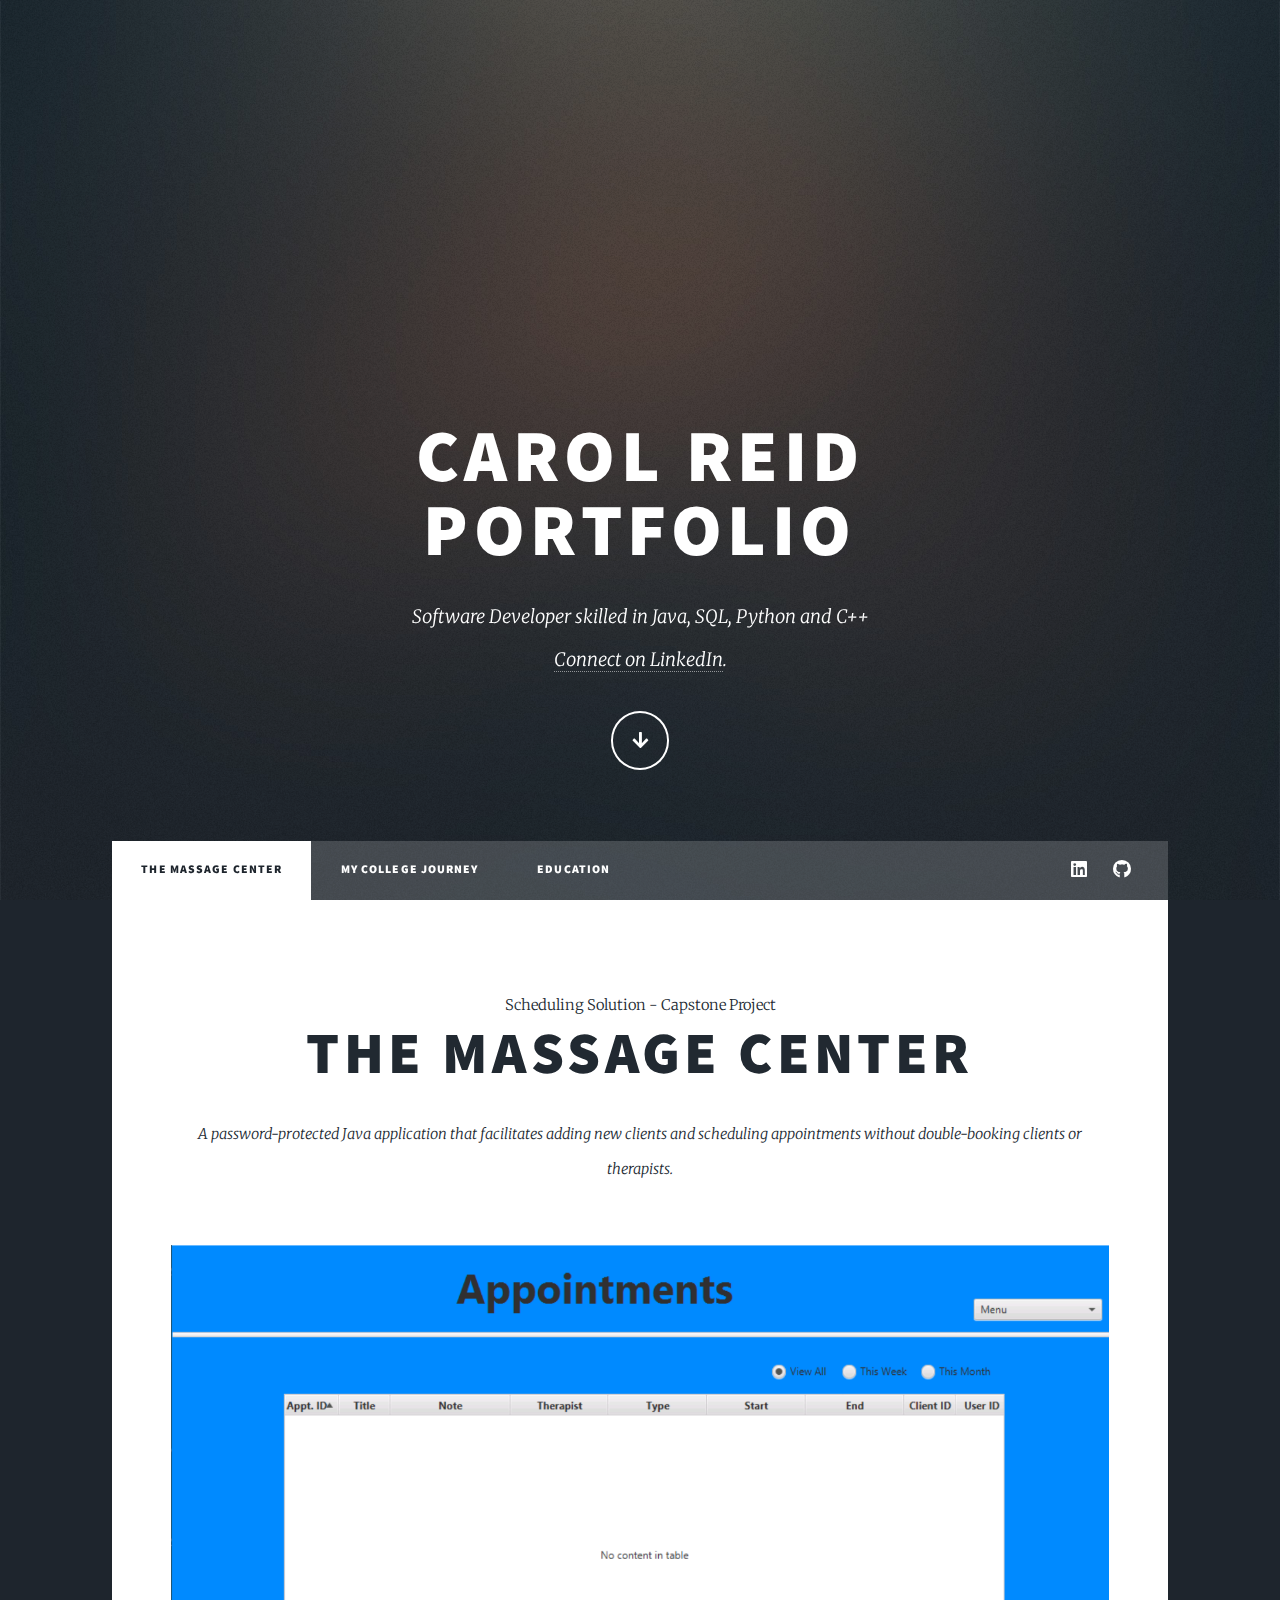
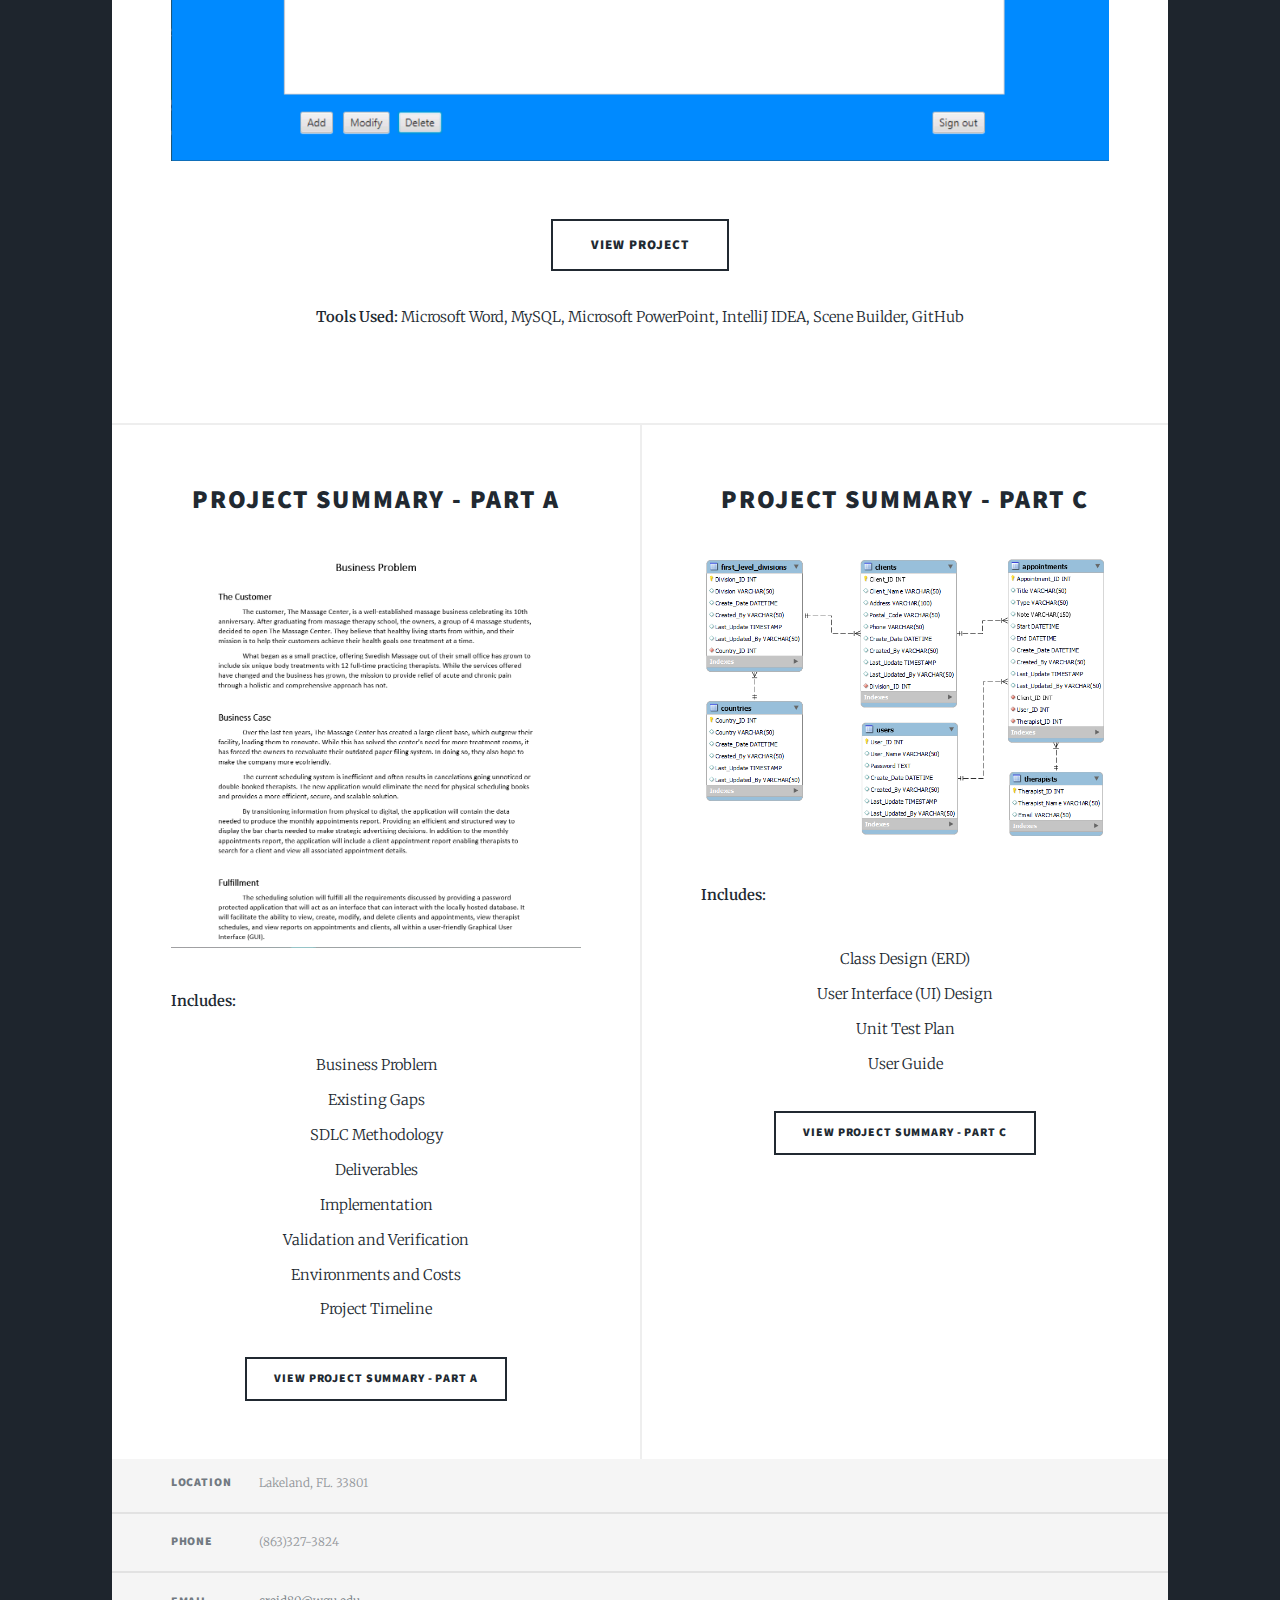
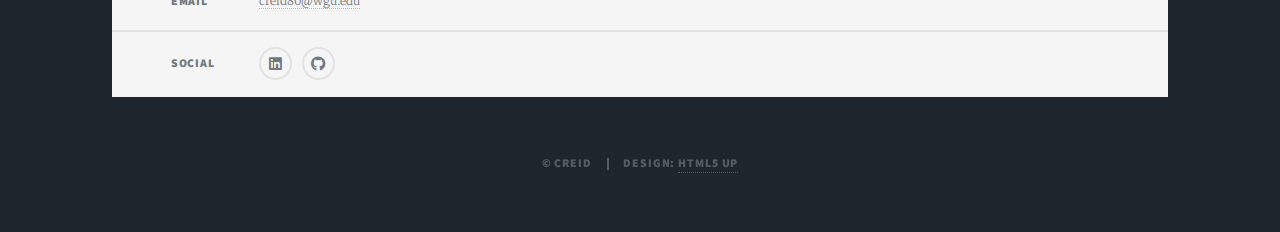
<file: index.html>
<!DOCTYPE HTML>
<!--
	Massively by HTML5 UP
	html5up.net | @ajlkn
	Free for personal and commercial use under the CCA 3.0 license (html5up.net/license)
-->
<html>
	<head>
		<title>Carol Reid the Software Developer Portfolio</title>
		<meta charset="utf-8" />
		<meta name="viewport" content="width=device-width, initial-scale=1, user-scalable=no" />
		<link rel="stylesheet" href="assets/css/main.css" />
		<noscript><link rel="stylesheet" href="assets/css/noscript.css" /></noscript>
	</head>
	<body class="is-preload">

		<!-- Wrapper -->
			<div id="wrapper" class="fade-in">

				<!-- Intro -->
					<div id="intro">
						<h1>Carol Reid<br />
						Portfolio</h1>
						<p>Software Developer skilled in Java, SQL, Python and C++ <br/>
							<a href="https://www.linkedin.com/in/carol-f-reid">Connect on LinkedIn</a>.</p>
						<ul class="actions">
							<li><a href="#header" class="button icon solid solo fa-arrow-down scrolly">Continue</a></li>
						</ul>
					</div>

				<!-- Header -->
					<header id="header">
						<a href="index.html" class="logo">Carol Reid</a>
					</header>

				<!-- Nav -->
					<nav id="nav">
						<ul class="links">
							<li class="active"><a href="index.html">The Massage Center</a></li>
							<li><a href="mcj.html">My College Journey</a></li>
							<li><a href="education.html">Education</a></li>
						</ul>
						<ul class="icons">
							<li><a href="https://linkedin.com/in/carol-f-reid" class="icon brands fa-linkedin"><span class="label">LinkedIn</span></a></li>
							<li><a href="https://github.com/creid80" class="icon brands fa-github"><span class="label">GitHub</span></a></li>
						</ul>
					</nav>

				<!-- Main -->
					<div id="main">

						<!-- Featured Post -->
							<article class="post featured">
								<header class="major">Scheduling Solution - Capstone Project
									<h2><a href="https://github.com/creid80/The-Massage-Center">The Massage Center</a></h2>
									<p>A password-protected Java application that facilitates adding new clients and scheduling appointments 
										without double-booking clients or therapists.
										</p>
								</header>
								<a href="https://github.com/creid80/The-Massage-Center" class="image main"><img src="images/AllApptHighFidelity.png" alt="An image of the All Appointments page." /></a>
								<ul class="actions special">
									<li><a href="https://github.com/creid80/The-Massage-Center" class="button large">View Project</a></li>
								</ul>
								<p style="text-align: center;"><b>Tools Used:</b> Microsoft Word, MySQL, Microsoft PowerPoint, IntelliJ IDEA, Scene Builder, GitHub</p>
							</article>

						<!-- Posts -->
							<section class="posts">
								<article>
									<header>
										<h2><a href="assets/projectsummary/CarolReidCapstoneSectionA.docx">Project Summary - Part A<br />
										</a></h2>
									</header>
									<a href="assets/projectsummary/CarolReidCapstoneSectionA.docx" class="image fit"><img src="images/Screenshot (70).png" alt="An image of the first page of the Project Summary." /></a>
									<p><b>Includes:</b></p>
									<p style="text-align: center;">
									Business Problem<br />
									Existing Gaps<br />
									SDLC Methodology<br />
									Deliverables<br />
									Implementation<br />
									Validation and Verification<br />
									Environments and Costs<br />
									Project Timeline </i></ul></p>
									<ul class="actions special">
										<li><a href="assets/projectsummary/CarolReidCapstoneSectionA.docx" class="button">View Project Summary - Part A</Summary></a></li>
									</ul>
								</article>
								<article>
									<header>
										<h2><a href="assets/projectsummary/CarolReidCapstoneSectionC.docx">Project Summary - Part C<br />
										</a></h2>
									</header>
									<a href="assets/projectsummary/CarolReidCapstoneSectionC.docx" class="image fit"><img src="images/ERDCReid.png" alt="An image showing the Entity Relationship Diagram." /></a>
									<p><b>Includes:</b></p>
									<p style="text-align: center;">
										Class Design (ERD)<br />
										User Interface (UI) Design<br />
										Unit Test Plan<br />
										User Guide </p>
									<ul class="actions special">
										<li><a href="assets/projectsummary/CarolReidCapstoneSectionC.docx" class="button">View Project Summary - Part C</a></li>
									</ul>
								</article>
								
							</section>

					</div>

				<!-- Footer -->
					<footer id="footer">
						
						<section class="split contact">
							<section class="alt">
								<h3>Location</h3>
								<p>Lakeland, FL. 33801</p>
							</section>
							<section>
								<h3>Phone</h3>
								<p>(863)327-3824</p>
							</section>
							<section>
								<h3>Email</h3>
								<p><a href="#">creid80@wgu.edu</a></p>
							</section>
							<section>
								<h3>Social</h3>
								<ul class="icons alt">
									<li><a href="https://linkedin.com/in/carol-f-reid" class="icon brands alt fa-linkedin"><span class="label">LinkedIn</span></a></li>
									<li><a href="https://github.com/creid80" class="icon brands alt fa-github"><span class="label">GitHub</span></a></li>
								</ul>
							</section>
						</section>
					</footer>

				<!-- Copyright -->
					<div id="copyright">
						<ul><li>&copy; CReid</li><li>Design: <a href="https://html5up.net">HTML5 UP</a></li></ul>
					</div>

			</div>

		<!-- Scripts -->
			<script src="assets/js/jquery.min.js"></script>
			<script src="assets/js/jquery.scrollex.min.js"></script>
			<script src="assets/js/jquery.scrolly.min.js"></script>
			<script src="assets/js/browser.min.js"></script>
			<script src="assets/js/breakpoints.min.js"></script>
			<script src="assets/js/util.js"></script>
			<script src="assets/js/main.js"></script>

	</body>
</html>
</file>
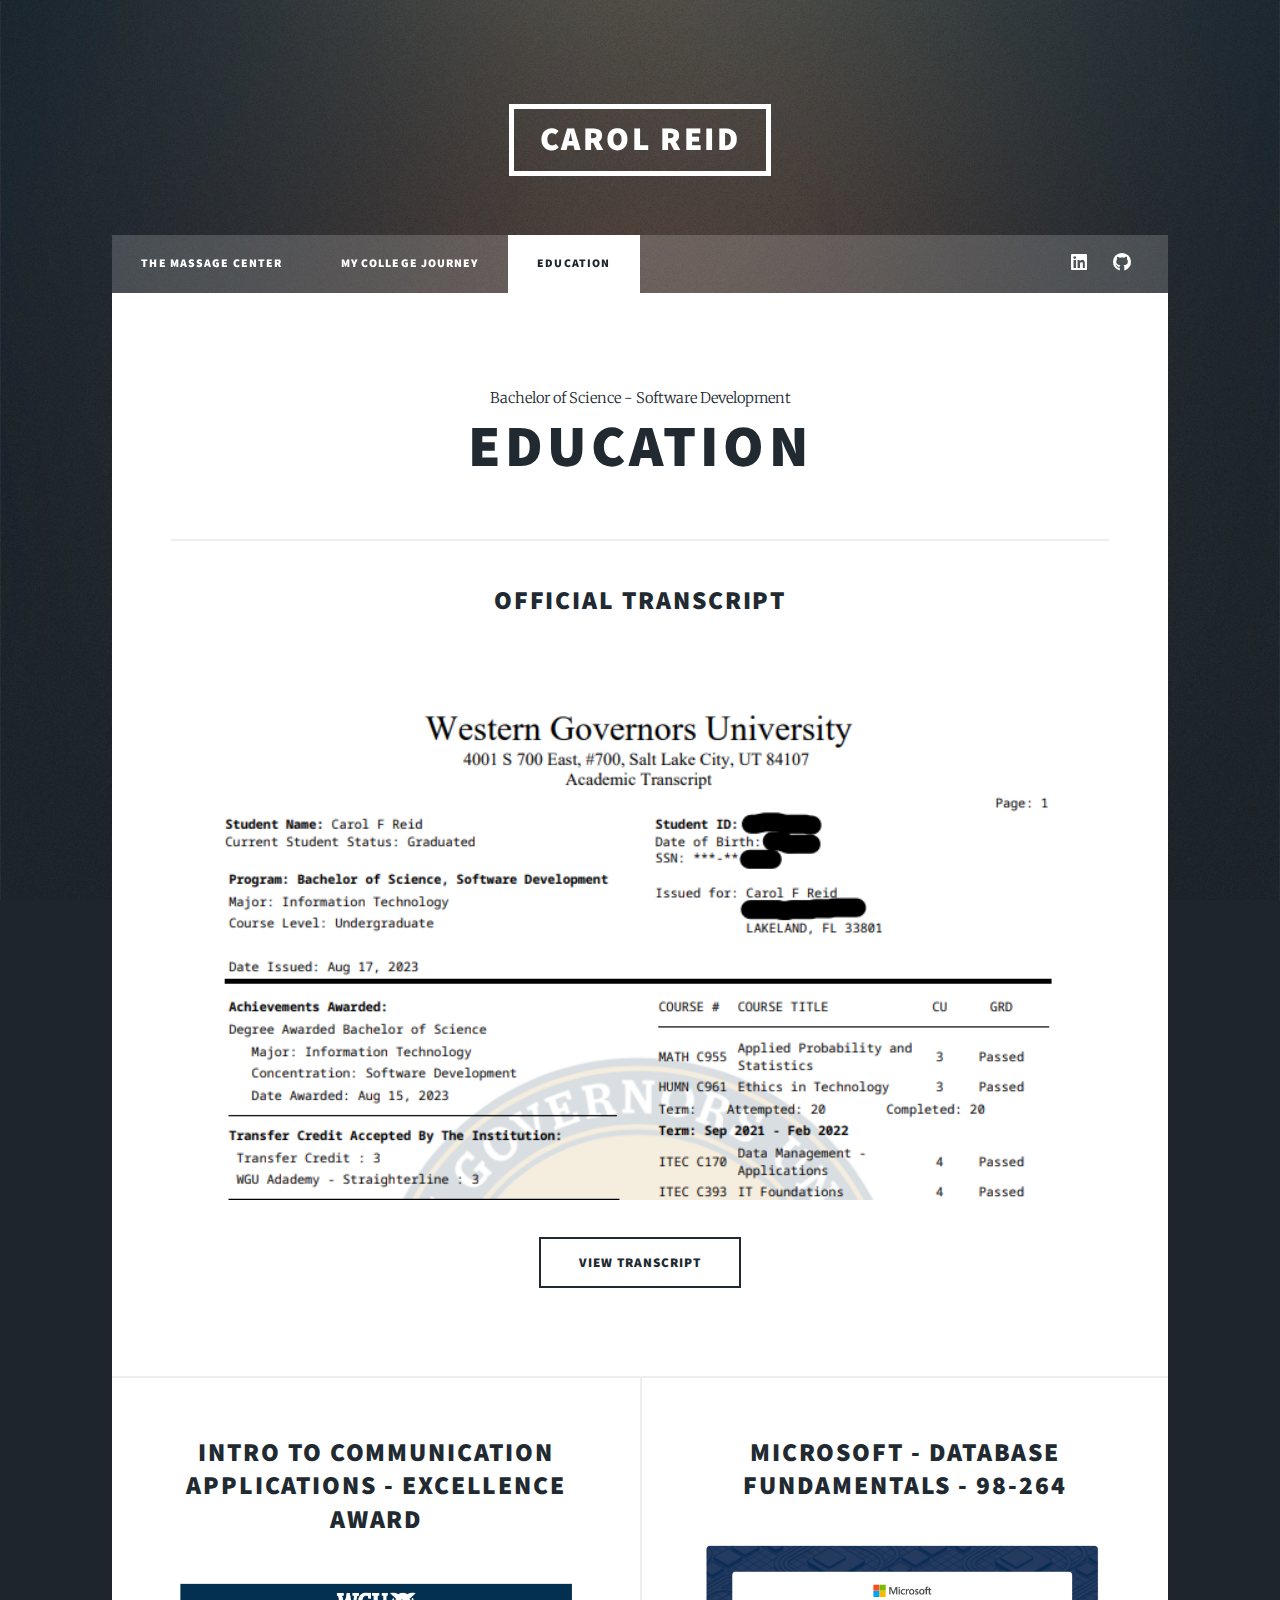
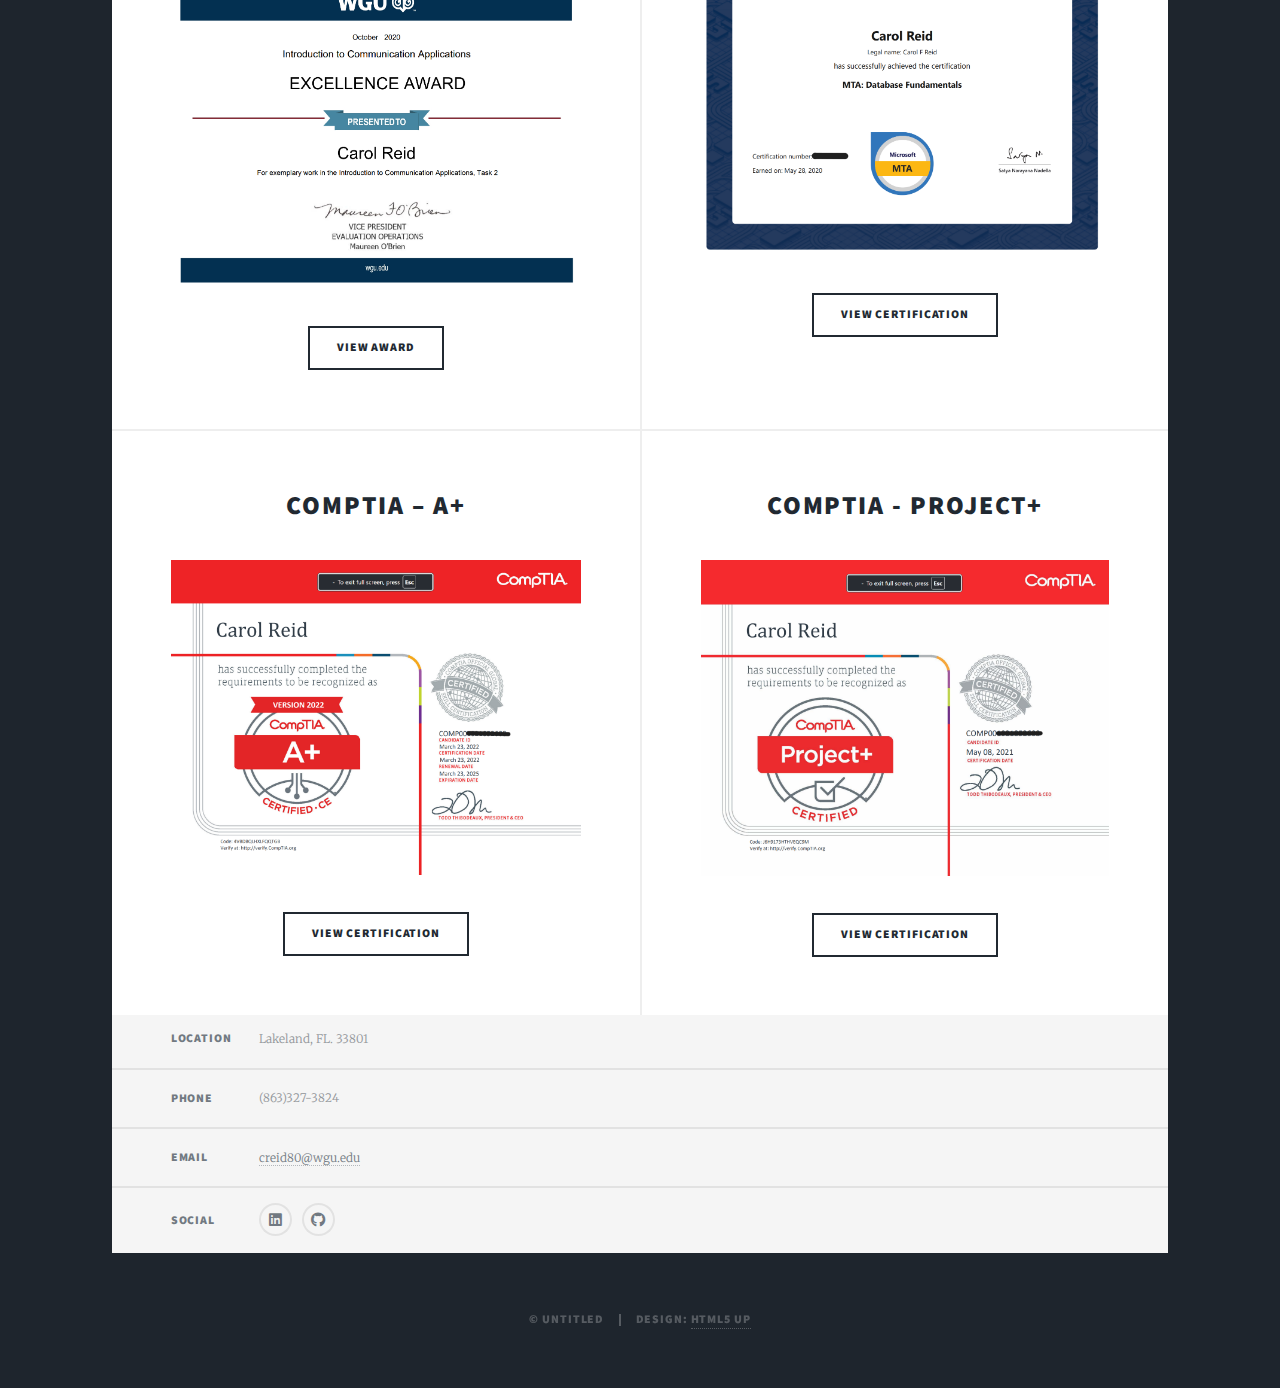
<file: education.html>
<!DOCTYPE HTML>
<!--
	Massively by HTML5 UP
	html5up.net | @ajlkn
	Free for personal and commercial use under the CCA 3.0 license (html5up.net/license)
-->
<html>
	<head>
		<title>Education</title>
		<meta charset="utf-8" />
		<meta name="viewport" content="width=device-width, initial-scale=1, user-scalable=no" />
		<link rel="stylesheet" href="assets/css/main.css" />
		<noscript><link rel="stylesheet" href="assets/css/noscript.css" /></noscript>
	</head>
	<body class="is-preload">

		<!-- Wrapper -->
			<div id="wrapper">

				<!-- Header -->
					<header id="header">
						<a class="logo">Carol Reid</a>
					</header>

				<!-- Nav -->
					<nav id="nav">
						<ul class="links">
							<li><a href="index.html">The Massage Center</a></li>
							<li><a href="mcj.html">My College Journey</a></li>
							<li class="active"><a href="education.html">Education</a></li>
						</ul>
						<ul class="icons">
							<li><a href="https://linkedin.com/in/carol-f-reid" class="icon brands fa-linkedin"><span class="label">LinkedIn</span></a></li>
							<li><a href="https://github.com/creid80" class="icon brands fa-github"><span class="label">GitHub</span></a></li>
						</ul>
					</nav>

				<!-- Main -->
				<div id="main">

					<!-- Featured Post -->
						<article class="post featured">
							<header class="major">Bachelor of Science - Software Development
								<h2>Education</h2>
							</header>
							<hr />
							<h2><a href="assets/projectsummary/Transcript_CarolReid2.pdf">Official Transcript</a></h2>
							<a href="assets/projectsummary/Transcript_CarolReid2.pdf" class="image fit"><img src="images/Transcript.png" alt="An image of the first page of the official transcript." /></a>
							<ul class="actions special">
								<li><a href="assets/projectsummary/Transcript_CarolReid2.pdf" class="button large">View Transcript</a></li>
							</ul>
						</article>

					<!-- Posts -->
						<section class="posts">
							<article>
								<header>
									<h2><a href="images/ExcellenceAward.png">Intro to Communication Applications - Excellence Award<br />
									</a></h2>
								</header>
								<a href="images/ExcellenceAward.png" class="image fit"><img src="images/ExcellenceAward.png" alt="An image of the excellence award received in the Intro to Communication Applications class." /></a>
								<ul class="actions special">
									<li><a href="images/ExcellenceAward.png" class="button">View Award</Summary></a></li>
								</ul>
							</article>
							<article>
								<header>
									<h2><a href="images/MTA-DatabaseFundamentals.png">Microsoft - Database Fundamentals - 98-264<br />
									</a></h2>
								</header>
								<a href="images/MTA-DatabaseFundamentals.png" class="image fit"><img src="images/MTA-DatabaseFundamentals.png" alt="An image of the Microsoft Database Fundamentals certification." /></a>
								<ul class="actions special">
									<li><a href="images/MTA-DatabaseFundamentals.png" class="button">View Certification</a></li>
								</ul>
							</article>
							<article>
								<header>
									<h2><a href="images/ExcellenceAward.png">CompTIA – A+<br />
									</a></h2>
								</header>
								<a href="images/CompTIAA.png" class="image fit"><img src="images/CompTIAA.png" alt="An image of the CompTIA A+ certification." /></a>
								<ul class="actions special">
									<li><a href="images/CompTIAA.png" class="button">View Certification</Summary></a></li>
								</ul>
							</article>
							<article>
								<header>
									<h2><a href="images/CompTIAProject.png">CompTIA - Project+<br />
									</a></h2>
								</header>
								<a href="images/CompTIAProject.png" class="image fit"><img src="images/CompTIAProject.png" alt="An image of the CompTIA Project+ certification." /></a>
								<ul class="actions special">
									<li><a href="images/CompTIAProject.png" class="button">View Certification</a></li>
								</ul>
							</article>
						</section>

				</div>

				<!-- Footer -->
				<footer id="footer">
						
					<section class="split contact">
						<section class="alt">
							<h3>Location</h3>
							<p>Lakeland, FL. 33801</p>
						</section>
						<section>
							<h3>Phone</h3>
							<p>(863)327-3824</p>
						</section>
						<section>
							<h3>Email</h3>
							<p><a href="#">creid80@wgu.edu</a></p>
						</section>
						<section>
							<h3>Social</h3>
							<ul class="icons alt">
								<li><a href="https://linkedin.com/in/carol-f-reid" class="icon brands alt fa-linkedin"><span class="label">LinkedIn</span></a></li>
								<li><a href="https://github.com/creid80" class="icon brands alt fa-github"><span class="label">GitHub</span></a></li>
							</ul>
						</section>
					</section>
				</footer>

				<!-- Copyright -->
					<div id="copyright">
						<ul><li>&copy; Untitled</li><li>Design: <a href="https://html5up.net">HTML5 UP</a></li></ul>
					</div>

			</div>

		<!-- Scripts -->
			<script src="assets/js/jquery.min.js"></script>
			<script src="assets/js/jquery.scrollex.min.js"></script>
			<script src="assets/js/jquery.scrolly.min.js"></script>
			<script src="assets/js/browser.min.js"></script>
			<script src="assets/js/breakpoints.min.js"></script>
			<script src="assets/js/util.js"></script>
			<script src="assets/js/main.js"></script>

	</body>
</html>
</file>
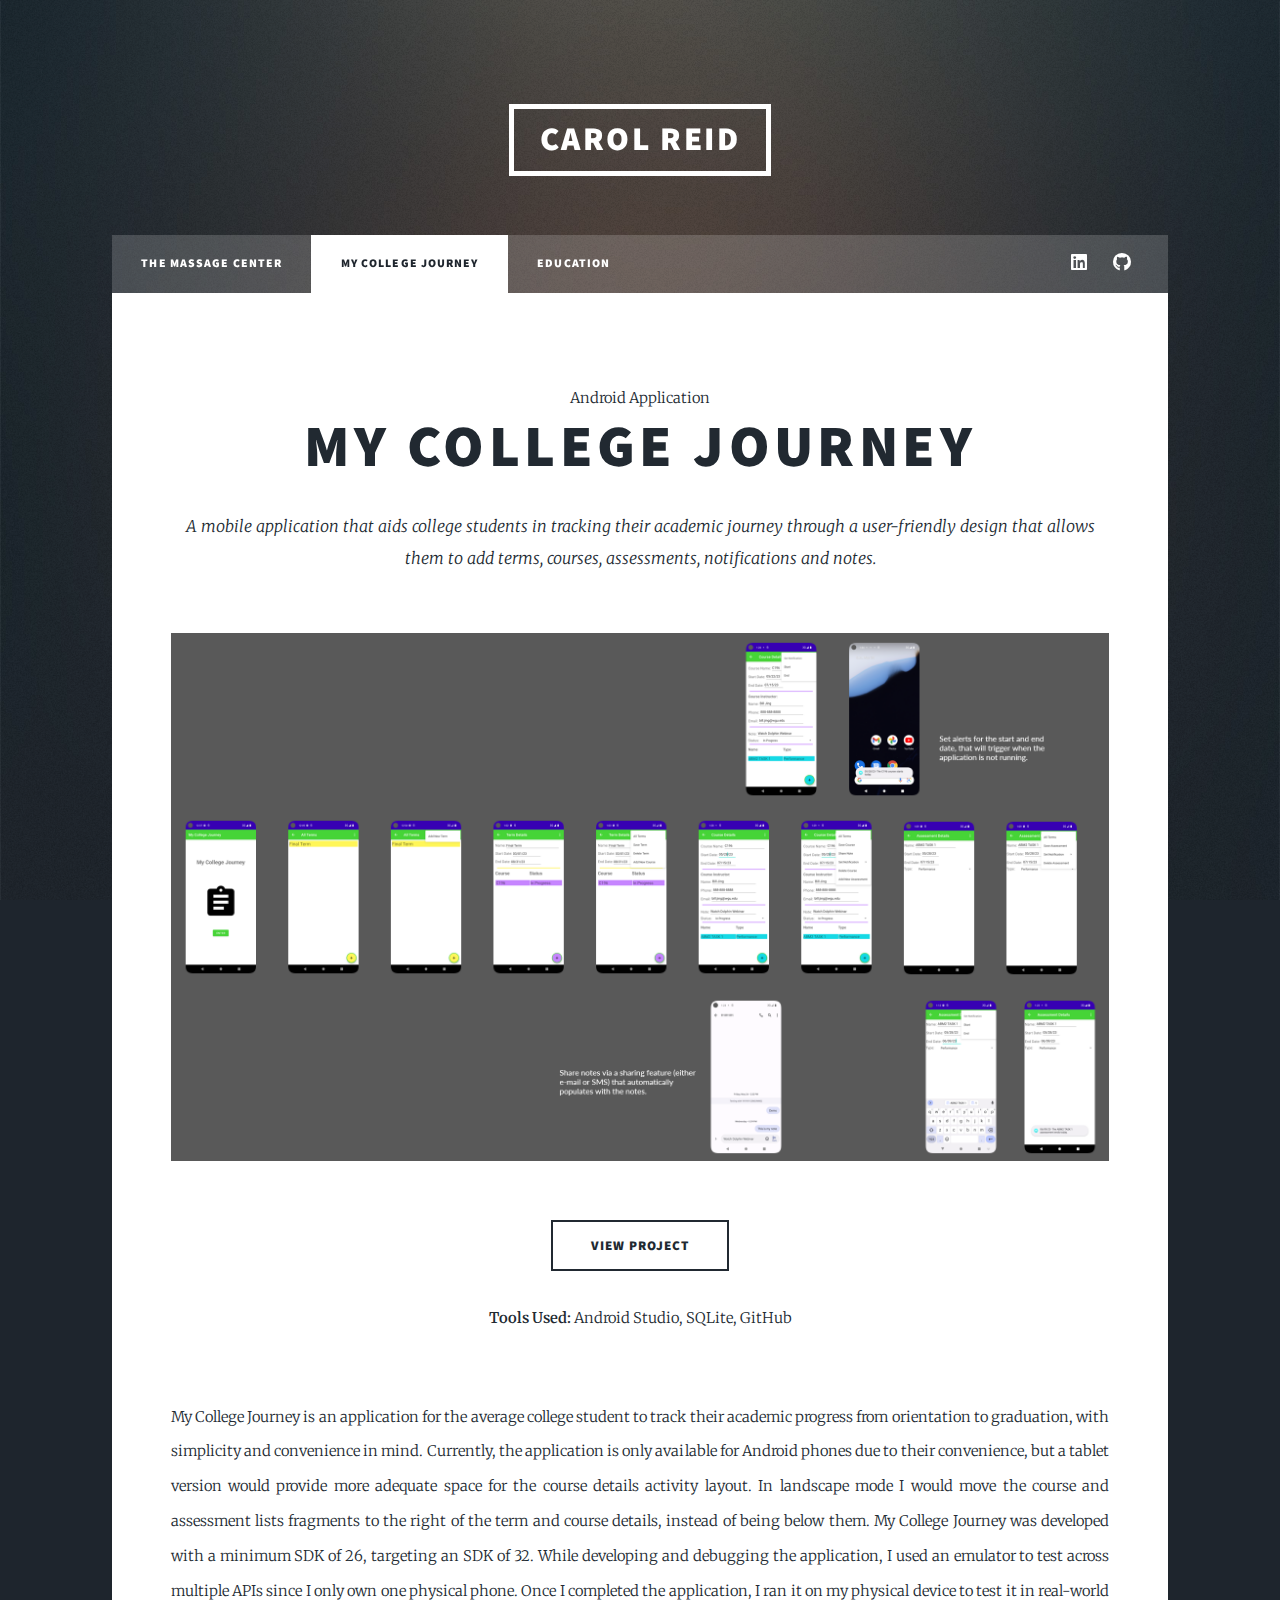
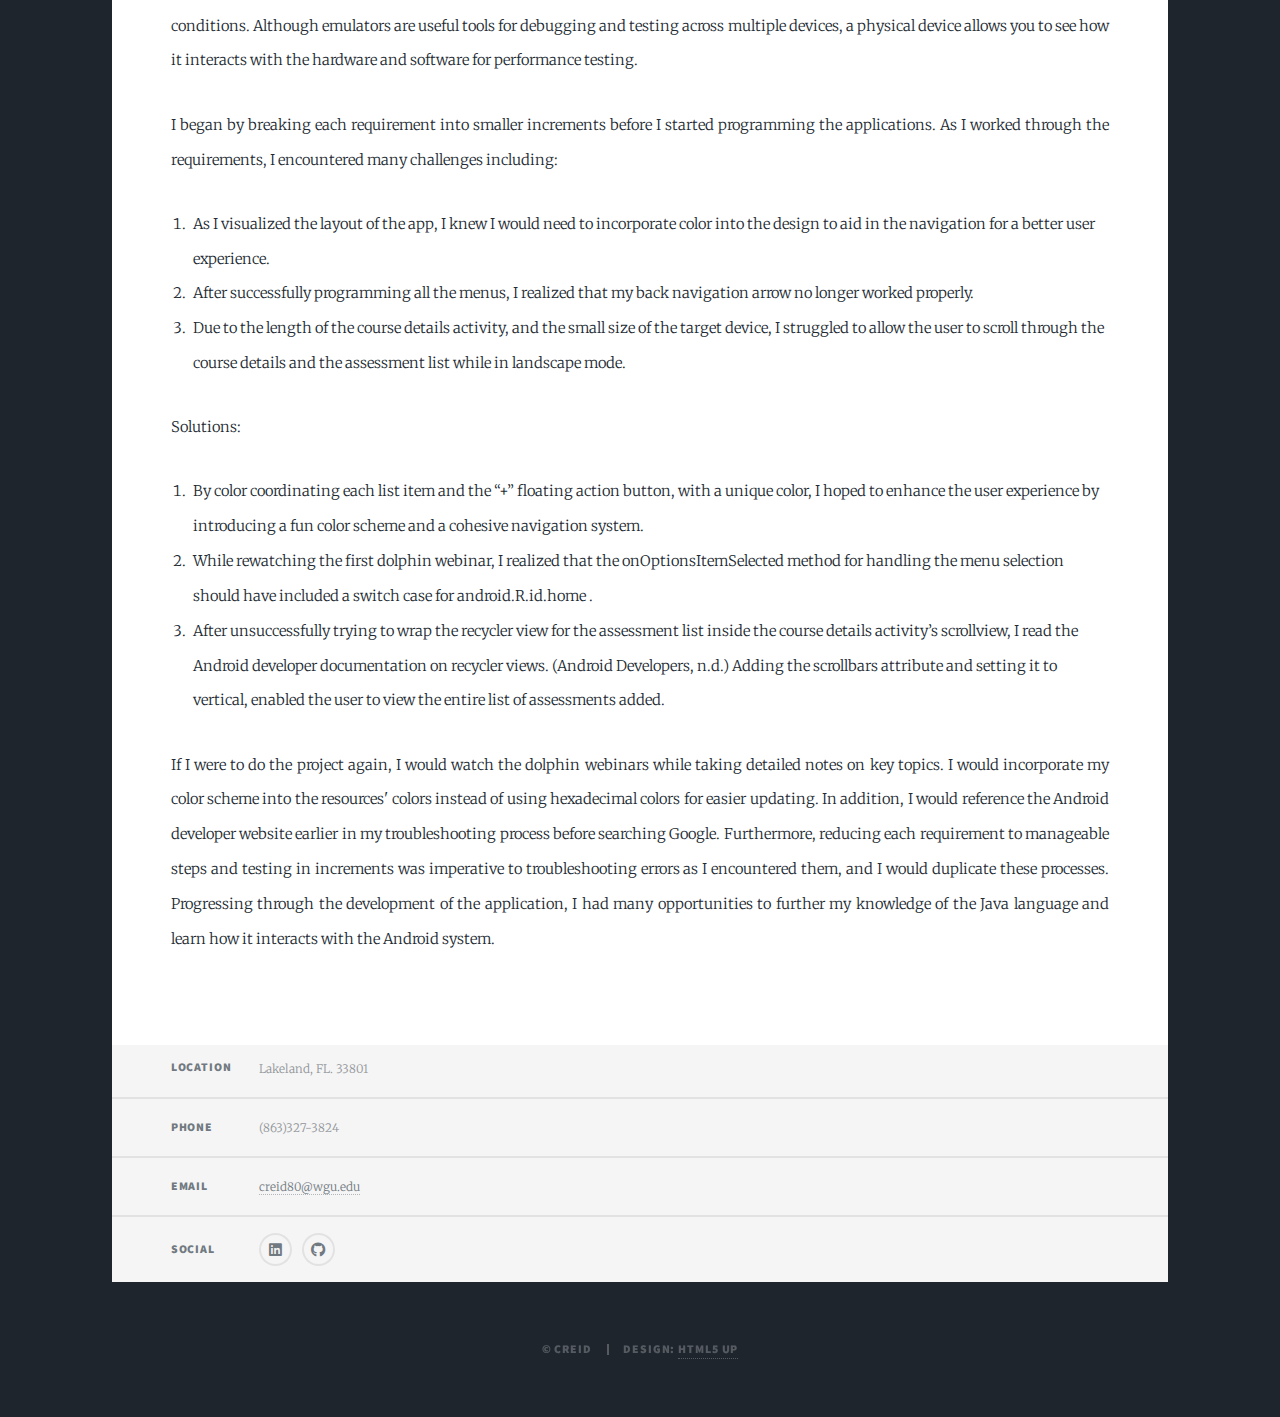
<file: mcj.html>
<!DOCTYPE HTML>
<!--
	Massively by HTML5 UP
	html5up.net | @ajlkn
	Free for personal and commercial use under the CCA 3.0 license (html5up.net/license)
-->
<html>
	<head>
		<title>Carol Reid - My College Journey</title>
		<meta charset="utf-8" />
		<meta name="viewport" content="width=device-width, initial-scale=1, user-scalable=no" />
		<link rel="stylesheet" href="assets/css/main.css" />
		<noscript><link rel="stylesheet" href="assets/css/noscript.css" /></noscript>
	</head>
	<body class="is-preload">

		<!-- Wrapper -->
			<div id="wrapper">

				<!-- Header -->
					<header id="header">
						<a class="logo">Carol Reid</a>
					</header>

				<!-- Nav -->
					<nav id="nav">
						<ul class="links">
							<li><a href="index.html">The Massage Center</a></li>
							<li class="active"><a href="mcj.html">My College Journey</a></li>
							<li><a href="education.html">Education</a></li>
						</ul>
						<ul class="icons">
							<li><a href="https://linkedin.com/in/carol-f-reid" class="icon brands fa-linkedin"><span class="label">LinkedIn</span></a></li>
							<li><a href="https://github.com/creid80" class="icon brands fa-github"><span class="label">GitHub</span></a></li>
						</ul>
					</nav>

				<!-- Main -->
					<div id="main">

						<!-- Post -->
							<section class="post">
								<header class="major">Android Application
									<h1><a href="https://github.com/creid80/My-College-Journey">My College Journey</a></h1>
									<p>A mobile application that aids college students in tracking their academic journey through a user-friendly design that allows them to add terms, courses, assessments, notifications and notes.</p>
								</header>
								<div class="image main"><img src="images/Screenshot (71).png" alt="An image showing all of the screens contained in the application." /></div>
								<ul class="actions special">
									<li><a href="https://github.com/creid80/My-College-Journey" class="button large">View Project</a></li>
								</ul>
								<p style="text-align: center;"><b>Tools Used:</b> Android Studio, SQLite, GitHub</p>
								<br />
								<p>My College Journey is an application for the average college student to track their academic progress from orientation to graduation, with simplicity and convenience in mind. Currently, the application is only available for Android phones due to their convenience, but a tablet version would provide more adequate space for the course details activity layout. In landscape mode I would move the course and assessment lists fragments to the right of the term and course details, instead of being below them. My College Journey was developed with a minimum SDK of 26, targeting an SDK of 32. While developing and debugging the application, I used an emulator to test across multiple APIs since I only own one physical phone. Once I completed the application, I ran it on my physical device to test it in real-world conditions. Although emulators are useful tools for debugging and testing across multiple devices, a physical device allows you to see how it interacts with the hardware and software for performance testing.</p>
<p>I began by breaking each requirement into smaller increments before I started programming the applications. As I worked through the requirements, I encountered many challenges including:
<ol>
<li>	As I visualized the layout of the app, I knew I would need to incorporate color into the design to aid in the navigation for a better user experience. </li>
<li>    After successfully programming all the menus, I realized that my back navigation arrow no longer worked properly. </li>
<li>Due to the length of the course details activity, and the small size of the target device, I struggled to allow the user to scroll through the course details and the assessment list while in landscape mode. </li>
</ol></p>
<p>Solutions:
<ol>
<li>	By color coordinating each list item and the “+” floating action button, with a unique color, I hoped to enhance the user experience by introducing a fun color scheme and a cohesive navigation system.</li>
<li>	While rewatching the first dolphin webinar, I realized that the onOptionsItemSelected method for handling the menu selection should have included a switch case for android.R.id.home .</li> 
<li>	After unsuccessfully trying to wrap the recycler view for the assessment list inside the course details activity’s scrollview, I read the Android developer documentation on recycler views. (Android Developers, n.d.) Adding the scrollbars attribute and setting it to vertical, enabled the user to view the entire list of assessments added.</li>
</ol></p>
<p>If I were to do the project again, I would watch the dolphin webinars while taking detailed notes on key topics. I would incorporate my color scheme into the resources' colors instead of using hexadecimal colors for easier updating. In addition, I would reference the Android developer website earlier in my troubleshooting process before searching Google. Furthermore, reducing each requirement to manageable steps and testing in increments was imperative to troubleshooting errors as I encountered them, and I would duplicate these processes. Progressing through the development of the application, I had many opportunities to further my knowledge of the Java language and learn how it interacts with the Android system.</p>

							</section>

					</div>

				<!-- Footer -->
				<footer id="footer">
						
					<section class="split contact">
						<section class="alt">
							<h3>Location</h3>
							<p>Lakeland, FL. 33801</p>
						</section>
						<section>
							<h3>Phone</h3>
							<p>(863)327-3824</p>
						</section>
						<section>
							<h3>Email</h3>
							<p><a href="#">creid80@wgu.edu</a></p>
						</section>
						<section>
							<h3>Social</h3>
							<ul class="icons alt">
								<li><a href="https://linkedin.com/in/carol-f-reid" class="icon brands alt fa-linkedin"><span class="label">LinkedIn</span></a></li>
								<li><a href="https://github.com/creid80" class="icon brands alt fa-github"><span class="label">GitHub</span></a></li>
							</ul>
						</section>
					</section>
				</footer>

			<!-- Copyright -->
				<div id="copyright">
					<ul><li>&copy; CReid</li><li>Design: <a href="https://html5up.net">HTML5 UP</a></li></ul>
				</div>

			</div>

		<!-- Scripts -->
			<script src="assets/js/jquery.min.js"></script>
			<script src="assets/js/jquery.scrollex.min.js"></script>
			<script src="assets/js/jquery.scrolly.min.js"></script>
			<script src="assets/js/browser.min.js"></script>
			<script src="assets/js/breakpoints.min.js"></script>
			<script src="assets/js/util.js"></script>
			<script src="assets/js/main.js"></script>

	</body>
</html>
</file>
<file: assets/css/main.css>
@import url(fontawesome-all.min.css);
@import url("https://fonts.googleapis.com/css?family=Merriweather:300,700,300italic,700italic|Source+Sans+Pro:900");

/*
	Massively by HTML5 UP
	html5up.net | @ajlkn
	Free for personal and commercial use under the CCA 3.0 license (html5up.net/license)
*/

html, body, div, span, applet, object,
iframe, h1, h2, h3, h4, h5, h6, p, blockquote,
pre, a, abbr, acronym, address, big, cite,
code, del, dfn, em, img, ins, kbd, q, s, samp,
small, strike, strong, sub, sup, tt, var, b,
u, i, center, dl, dt, dd, ol, ul, li, fieldset,
form, label, legend, table, caption, tbody,
tfoot, thead, tr, th, td, article, aside,
canvas, details, embed, figure, figcaption,
footer, header, hgroup, menu, nav, output, ruby,
section, summary, time, mark, audio, video {
	margin: 0;
	padding: 0;
	border: 0;
	font-size: 100%;
	font: inherit;
	vertical-align: baseline;}

article, aside, details, figcaption, figure,
footer, header, hgroup, menu, nav, section {
	display: block;}

body {
	line-height: 1;
}

ol, ul {
	list-style: none;
}

blockquote, q {
	quotes: none;
}

	blockquote:before, blockquote:after, q:before, q:after {
		content: '';
		content: none;
	}

table {
	border-collapse: collapse;
	border-spacing: 0;
}

body {
	-webkit-text-size-adjust: none;
}

mark {
	background-color: transparent;
	color: inherit;
}

input::-moz-focus-inner {
	border: 0;
	padding: 0;
}

input, select, textarea {
	-moz-appearance: none;
	-webkit-appearance: none;
	-ms-appearance: none;
	appearance: none;
}

/* Basic */

	@-ms-viewport {
		width: device-width;
	}

	body {
		-ms-overflow-style: scrollbar;
	}

	@media screen and (max-width: 480px) {

		html, body {
			min-width: 320px;
		}

	}

	html {
		box-sizing: border-box;
	}

	*, *:before, *:after {
		box-sizing: inherit;
	}

	body {
		background-color: #1e252d;
	}

		body.is-preload *, body.is-preload *:before, body.is-preload *:after {
			-moz-animation: none !important;
			-webkit-animation: none !important;
			-ms-animation: none !important;
			animation: none !important;
			-moz-transition: none !important;
			-webkit-transition: none !important;
			-ms-transition: none !important;
			transition: none !important;
		}

/* Type */

	html {
		font-size: 16pt;
	}

		@media screen and (max-width: 1680px) {

			html {
				font-size: 12pt;
			}

		}

		@media screen and (max-width: 1280px) {

			html {
				font-size: 11pt;
			}

		}

		@media screen and (max-width: 360px) {

			html {
				font-size: 10pt;
			}

		}

	body {
		color: #212931;
	}

	body, input, select, textarea {
		font-family: "Merriweather", Georgia, serif;
		font-weight: 300;
		font-size: 1rem;
		line-height: 2.375;
	}

	a {
		-moz-transition: color 0.2s ease-in-out, background-color 0.2s ease-in-out, border-color 0.2s ease-in-out, box-shadow 0.2s ease-in-out;
		-webkit-transition: color 0.2s ease-in-out, background-color 0.2s ease-in-out, border-color 0.2s ease-in-out, box-shadow 0.2s ease-in-out;
		-ms-transition: color 0.2s ease-in-out, background-color 0.2s ease-in-out, border-color 0.2s ease-in-out, box-shadow 0.2s ease-in-out;
		transition: color 0.2s ease-in-out, background-color 0.2s ease-in-out, border-color 0.2s ease-in-out, box-shadow 0.2s ease-in-out;
		border-bottom: dotted 1px;
		text-decoration: none;
	}

		a:hover {
			border-bottom-color: transparent;
		}

	strong, b {
		font-weight: 600;
	}

	em, i {
		font-style: italic;
	}

	p {
		text-align: justify;
		margin: 0 0 2rem 0;
	}

	h1, h2, h3, h4, h5, h6 {
		font-family: "Source Sans Pro", Helvetica, sans-serif;
		font-weight: 900;
		line-height: 1.5;
		letter-spacing: 0.075em;
		text-transform: uppercase;
		margin: 0 0 1rem 0;
	}

		h1 a, h2 a, h3 a, h4 a, h5 a, h6 a {
			border-bottom: 0;
			color: inherit;
			text-decoration: none;
		}

	h1 {
		font-size: 4rem;
		line-height: 1.1;
		margin: 0 0 2rem 0;
	}

	h2 {
		font-size: 1.75rem;
		line-height: 1.3;
		margin: 0 0 1.5rem 0;
	}

	h3 {
		font-size: 1.25rem;
		margin: 0 0 1.5rem 0;
	}

	h4 {
		font-size: 1rem;
	}

	h5 {
		font-size: 0.9rem;
	}

	h6 {
		font-size: 0.8rem;
	}

	sub {
		font-size: 0.8rem;
		position: relative;
		top: 0.5rem;
	}

	sup {
		font-size: 0.8rem;
		position: relative;
		top: -0.5rem;
	}

	blockquote {
		border-left: solid 4px;
		font-style: italic;
		margin: 0 0 2rem 0;
		padding: 0.5rem 0 0.5rem 2rem;
	}

	code {
		border: solid 2px;
		font-family: "Courier New", monospace;
		font-size: 0.9rem;
		margin: 0 0.25rem;
		padding: 0.25rem 0.65rem;
	}

	pre {
		-webkit-overflow-scrolling: touch;
		font-family: "Courier New", monospace;
		font-size: 0.9rem;
		margin: 0 0 2rem 0;
	}

		pre code {
			display: block;
			line-height: 1.75;
			padding: 1rem 1.5rem;
			overflow-x: auto;
		}

	hr {
		border: 0;
		border-bottom: solid 2px;
		margin: 3rem 0;
	}

		hr.major {
			margin: 5rem 0;
		}

	.align-left {
		text-align: left;
	}

	.align-center {
		text-align: center;
	}

	.align-right {
		text-align: right;
	}

	input, select, textarea {
		color: #212931;
	}

	a {
		color: #212931;
		border-bottom-color: rgba(33, 41, 49, 0.5);
	}

		a:hover {
			border-bottom-color: transparent;
			color: #18bfef !important;
		}

	strong, b {
		color: #212931;
	}

	h1, h2, h3, h4, h5, h6 {
		color: #212931;
	}

	blockquote {
		border-left-color: #eeeeee;
	}

	code {
		background: rgba(220, 220, 220, 0.25);
		border-color: #eeeeee;
	}

	hr {
		border-bottom-color: #eeeeee;
	}

/* Row */

	.row {
		display: flex;
		flex-wrap: wrap;
		box-sizing: border-box;
		align-items: stretch;
	}

		.row > * {
			box-sizing: border-box;
		}

		.row.gtr-uniform > * > :last-child {
			margin-bottom: 0;
		}

		.row.aln-left {
			justify-content: flex-start;
		}

		.row.aln-center {
			justify-content: center;
		}

		.row.aln-right {
			justify-content: flex-end;
		}

		.row.aln-top {
			align-items: flex-start;
		}

		.row.aln-middle {
			align-items: center;
		}

		.row.aln-bottom {
			align-items: flex-end;
		}

		.row > .imp {
			order: -1;
		}

		.row > .col-1 {
			width: 8.33333%;
		}

		.row > .off-1 {
			margin-left: 8.33333%;
		}

		.row > .col-2 {
			width: 16.66667%;
		}

		.row > .off-2 {
			margin-left: 16.66667%;
		}

		.row > .col-3 {
			width: 25%;
		}

		.row > .off-3 {
			margin-left: 25%;
		}

		.row > .col-4 {
			width: 33.33333%;
		}

		.row > .off-4 {
			margin-left: 33.33333%;
		}

		.row > .col-5 {
			width: 41.66667%;
		}

		.row > .off-5 {
			margin-left: 41.66667%;
		}

		.row > .col-6 {
			width: 50%;
		}

		.row > .off-6 {
			margin-left: 50%;
		}

		.row > .col-7 {
			width: 58.33333%;
		}

		.row > .off-7 {
			margin-left: 58.33333%;
		}

		.row > .col-8 {
			width: 66.66667%;
		}

		.row > .off-8 {
			margin-left: 66.66667%;
		}

		.row > .col-9 {
			width: 75%;
		}

		.row > .off-9 {
			margin-left: 75%;
		}

		.row > .col-10 {
			width: 83.33333%;
		}

		.row > .off-10 {
			margin-left: 83.33333%;
		}

		.row > .col-11 {
			width: 91.66667%;
		}

		.row > .off-11 {
			margin-left: 91.66667%;
		}

		.row > .col-12 {
			width: 100%;
		}

		.row > .off-12 {
			margin-left: 100%;
		}

		.row.gtr-0 {
			margin-top: 0;
			margin-left: 0rem;
		}

			.row.gtr-0 > * {
				padding: 0 0 0 0rem;
			}

			.row.gtr-0.gtr-uniform {
				margin-top: 0rem;
			}

				.row.gtr-0.gtr-uniform > * {
					padding-top: 0rem;
				}

		.row.gtr-25 {
			margin-top: 0;
			margin-left: -0.375rem;
		}

			.row.gtr-25 > * {
				padding: 0 0 0 0.375rem;
			}

			.row.gtr-25.gtr-uniform {
				margin-top: -0.375rem;
			}

				.row.gtr-25.gtr-uniform > * {
					padding-top: 0.375rem;
				}

		.row.gtr-50 {
			margin-top: 0;
			margin-left: -0.75rem;
		}

			.row.gtr-50 > * {
				padding: 0 0 0 0.75rem;
			}

			.row.gtr-50.gtr-uniform {
				margin-top: -0.75rem;
			}

				.row.gtr-50.gtr-uniform > * {
					padding-top: 0.75rem;
				}

		.row {
			margin-top: 0;
			margin-left: -1.5rem;
		}

			.row > * {
				padding: 0 0 0 1.5rem;
			}

			.row.gtr-uniform {
				margin-top: -1.5rem;
			}

				.row.gtr-uniform > * {
					padding-top: 1.5rem;
				}

		.row.gtr-150 {
			margin-top: 0;
			margin-left: -2.25rem;
		}

			.row.gtr-150 > * {
				padding: 0 0 0 2.25rem;
			}

			.row.gtr-150.gtr-uniform {
				margin-top: -2.25rem;
			}

				.row.gtr-150.gtr-uniform > * {
					padding-top: 2.25rem;
				}

		.row.gtr-200 {
			margin-top: 0;
			margin-left: -3rem;
		}

			.row.gtr-200 > * {
				padding: 0 0 0 3rem;
			}

			.row.gtr-200.gtr-uniform {
				margin-top: -3rem;
			}

				.row.gtr-200.gtr-uniform > * {
					padding-top: 3rem;
				}

		@media screen and (max-width: 1680px) {

			.row {
				display: flex;
				flex-wrap: wrap;
				box-sizing: border-box;
				align-items: stretch;
			}

				.row > * {
					box-sizing: border-box;
				}

				.row.gtr-uniform > * > :last-child {
					margin-bottom: 0;
				}

				.row.aln-left {
					justify-content: flex-start;
				}

				.row.aln-center {
					justify-content: center;
				}

				.row.aln-right {
					justify-content: flex-end;
				}

				.row.aln-top {
					align-items: flex-start;
				}

				.row.aln-middle {
					align-items: center;
				}

				.row.aln-bottom {
					align-items: flex-end;
				}

				.row > .imp-xlarge {
					order: -1;
				}

				.row > .col-1-xlarge {
					width: 8.33333%;
				}

				.row > .off-1-xlarge {
					margin-left: 8.33333%;
				}

				.row > .col-2-xlarge {
					width: 16.66667%;
				}

				.row > .off-2-xlarge {
					margin-left: 16.66667%;
				}

				.row > .col-3-xlarge {
					width: 25%;
				}

				.row > .off-3-xlarge {
					margin-left: 25%;
				}

				.row > .col-4-xlarge {
					width: 33.33333%;
				}

				.row > .off-4-xlarge {
					margin-left: 33.33333%;
				}

				.row > .col-5-xlarge {
					width: 41.66667%;
				}

				.row > .off-5-xlarge {
					margin-left: 41.66667%;
				}

				.row > .col-6-xlarge {
					width: 50%;
				}

				.row > .off-6-xlarge {
					margin-left: 50%;
				}

				.row > .col-7-xlarge {
					width: 58.33333%;
				}

				.row > .off-7-xlarge {
					margin-left: 58.33333%;
				}

				.row > .col-8-xlarge {
					width: 66.66667%;
				}

				.row > .off-8-xlarge {
					margin-left: 66.66667%;
				}

				.row > .col-9-xlarge {
					width: 75%;
				}

				.row > .off-9-xlarge {
					margin-left: 75%;
				}

				.row > .col-10-xlarge {
					width: 83.33333%;
				}

				.row > .off-10-xlarge {
					margin-left: 83.33333%;
				}

				.row > .col-11-xlarge {
					width: 91.66667%;
				}

				.row > .off-11-xlarge {
					margin-left: 91.66667%;
				}

				.row > .col-12-xlarge {
					width: 100%;
				}

				.row > .off-12-xlarge {
					margin-left: 100%;
				}

				.row.gtr-0 {
					margin-top: 0;
					margin-left: 0rem;
				}

					.row.gtr-0 > * {
						padding: 0 0 0 0rem;
					}

					.row.gtr-0.gtr-uniform {
						margin-top: 0rem;
					}

						.row.gtr-0.gtr-uniform > * {
							padding-top: 0rem;
						}

				.row.gtr-25 {
					margin-top: 0;
					margin-left: -0.375rem;
				}

					.row.gtr-25 > * {
						padding: 0 0 0 0.375rem;
					}

					.row.gtr-25.gtr-uniform {
						margin-top: -0.375rem;
					}

						.row.gtr-25.gtr-uniform > * {
							padding-top: 0.375rem;
						}

				.row.gtr-50 {
					margin-top: 0;
					margin-left: -0.75rem;
				}

					.row.gtr-50 > * {
						padding: 0 0 0 0.75rem;
					}

					.row.gtr-50.gtr-uniform {
						margin-top: -0.75rem;
					}

						.row.gtr-50.gtr-uniform > * {
							padding-top: 0.75rem;
						}

				.row {
					margin-top: 0;
					margin-left: -1.5rem;
				}

					.row > * {
						padding: 0 0 0 1.5rem;
					}

					.row.gtr-uniform {
						margin-top: -1.5rem;
					}

						.row.gtr-uniform > * {
							padding-top: 1.5rem;
						}

				.row.gtr-150 {
					margin-top: 0;
					margin-left: -2.25rem;
				}

					.row.gtr-150 > * {
						padding: 0 0 0 2.25rem;
					}

					.row.gtr-150.gtr-uniform {
						margin-top: -2.25rem;
					}

						.row.gtr-150.gtr-uniform > * {
							padding-top: 2.25rem;
						}

				.row.gtr-200 {
					margin-top: 0;
					margin-left: -3rem;
				}

					.row.gtr-200 > * {
						padding: 0 0 0 3rem;
					}

					.row.gtr-200.gtr-uniform {
						margin-top: -3rem;
					}

						.row.gtr-200.gtr-uniform > * {
							padding-top: 3rem;
						}

		}

		@media screen and (max-width: 1280px) {

			.row {
				display: flex;
				flex-wrap: wrap;
				box-sizing: border-box;
				align-items: stretch;
			}

				.row > * {
					box-sizing: border-box;
				}

				.row.gtr-uniform > * > :last-child {
					margin-bottom: 0;
				}

				.row.aln-left {
					justify-content: flex-start;
				}

				.row.aln-center {
					justify-content: center;
				}

				.row.aln-right {
					justify-content: flex-end;
				}

				.row.aln-top {
					align-items: flex-start;
				}

				.row.aln-middle {
					align-items: center;
				}

				.row.aln-bottom {
					align-items: flex-end;
				}

				.row > .imp-large {
					order: -1;
				}

				.row > .col-1-large {
					width: 8.33333%;
				}

				.row > .off-1-large {
					margin-left: 8.33333%;
				}

				.row > .col-2-large {
					width: 16.66667%;
				}

				.row > .off-2-large {
					margin-left: 16.66667%;
				}

				.row > .col-3-large {
					width: 25%;
				}

				.row > .off-3-large {
					margin-left: 25%;
				}

				.row > .col-4-large {
					width: 33.33333%;
				}

				.row > .off-4-large {
					margin-left: 33.33333%;
				}

				.row > .col-5-large {
					width: 41.66667%;
				}

				.row > .off-5-large {
					margin-left: 41.66667%;
				}

				.row > .col-6-large {
					width: 50%;
				}

				.row > .off-6-large {
					margin-left: 50%;
				}

				.row > .col-7-large {
					width: 58.33333%;
				}

				.row > .off-7-large {
					margin-left: 58.33333%;
				}

				.row > .col-8-large {
					width: 66.66667%;
				}

				.row > .off-8-large {
					margin-left: 66.66667%;
				}

				.row > .col-9-large {
					width: 75%;
				}

				.row > .off-9-large {
					margin-left: 75%;
				}

				.row > .col-10-large {
					width: 83.33333%;
				}

				.row > .off-10-large {
					margin-left: 83.33333%;
				}

				.row > .col-11-large {
					width: 91.66667%;
				}

				.row > .off-11-large {
					margin-left: 91.66667%;
				}

				.row > .col-12-large {
					width: 100%;
				}

				.row > .off-12-large {
					margin-left: 100%;
				}

				.row.gtr-0 {
					margin-top: 0;
					margin-left: 0rem;
				}

					.row.gtr-0 > * {
						padding: 0 0 0 0rem;
					}

					.row.gtr-0.gtr-uniform {
						margin-top: 0rem;
					}

						.row.gtr-0.gtr-uniform > * {
							padding-top: 0rem;
						}

				.row.gtr-25 {
					margin-top: 0;
					margin-left: -0.375rem;
				}

					.row.gtr-25 > * {
						padding: 0 0 0 0.375rem;
					}

					.row.gtr-25.gtr-uniform {
						margin-top: -0.375rem;
					}

						.row.gtr-25.gtr-uniform > * {
							padding-top: 0.375rem;
						}

				.row.gtr-50 {
					margin-top: 0;
					margin-left: -0.75rem;
				}

					.row.gtr-50 > * {
						padding: 0 0 0 0.75rem;
					}

					.row.gtr-50.gtr-uniform {
						margin-top: -0.75rem;
					}

						.row.gtr-50.gtr-uniform > * {
							padding-top: 0.75rem;
						}

				.row {
					margin-top: 0;
					margin-left: -1.5rem;
				}

					.row > * {
						padding: 0 0 0 1.5rem;
					}

					.row.gtr-uniform {
						margin-top: -1.5rem;
					}

						.row.gtr-uniform > * {
							padding-top: 1.5rem;
						}

				.row.gtr-150 {
					margin-top: 0;
					margin-left: -2.25rem;
				}

					.row.gtr-150 > * {
						padding: 0 0 0 2.25rem;
					}

					.row.gtr-150.gtr-uniform {
						margin-top: -2.25rem;
					}

						.row.gtr-150.gtr-uniform > * {
							padding-top: 2.25rem;
						}

				.row.gtr-200 {
					margin-top: 0;
					margin-left: -3rem;
				}

					.row.gtr-200 > * {
						padding: 0 0 0 3rem;
					}

					.row.gtr-200.gtr-uniform {
						margin-top: -3rem;
					}

						.row.gtr-200.gtr-uniform > * {
							padding-top: 3rem;
						}

		}

		@media screen and (max-width: 980px) {

			.row {
				display: flex;
				flex-wrap: wrap;
				box-sizing: border-box;
				align-items: stretch;
			}

				.row > * {
					box-sizing: border-box;
				}

				.row.gtr-uniform > * > :last-child {
					margin-bottom: 0;
				}

				.row.aln-left {
					justify-content: flex-start;
				}

				.row.aln-center {
					justify-content: center;
				}

				.row.aln-right {
					justify-content: flex-end;
				}

				.row.aln-top {
					align-items: flex-start;
				}

				.row.aln-middle {
					align-items: center;
				}

				.row.aln-bottom {
					align-items: flex-end;
				}

				.row > .imp-medium {
					order: -1;
				}

				.row > .col-1-medium {
					width: 8.33333%;
				}

				.row > .off-1-medium {
					margin-left: 8.33333%;
				}

				.row > .col-2-medium {
					width: 16.66667%;
				}

				.row > .off-2-medium {
					margin-left: 16.66667%;
				}

				.row > .col-3-medium {
					width: 25%;
				}

				.row > .off-3-medium {
					margin-left: 25%;
				}

				.row > .col-4-medium {
					width: 33.33333%;
				}

				.row > .off-4-medium {
					margin-left: 33.33333%;
				}

				.row > .col-5-medium {
					width: 41.66667%;
				}

				.row > .off-5-medium {
					margin-left: 41.66667%;
				}

				.row > .col-6-medium {
					width: 50%;
				}

				.row > .off-6-medium {
					margin-left: 50%;
				}

				.row > .col-7-medium {
					width: 58.33333%;
				}

				.row > .off-7-medium {
					margin-left: 58.33333%;
				}

				.row > .col-8-medium {
					width: 66.66667%;
				}

				.row > .off-8-medium {
					margin-left: 66.66667%;
				}

				.row > .col-9-medium {
					width: 75%;
				}

				.row > .off-9-medium {
					margin-left: 75%;
				}

				.row > .col-10-medium {
					width: 83.33333%;
				}

				.row > .off-10-medium {
					margin-left: 83.33333%;
				}

				.row > .col-11-medium {
					width: 91.66667%;
				}

				.row > .off-11-medium {
					margin-left: 91.66667%;
				}

				.row > .col-12-medium {
					width: 100%;
				}

				.row > .off-12-medium {
					margin-left: 100%;
				}

				.row.gtr-0 {
					margin-top: 0;
					margin-left: 0rem;
				}

					.row.gtr-0 > * {
						padding: 0 0 0 0rem;
					}

					.row.gtr-0.gtr-uniform {
						margin-top: 0rem;
					}

						.row.gtr-0.gtr-uniform > * {
							padding-top: 0rem;
						}

				.row.gtr-25 {
					margin-top: 0;
					margin-left: -0.375rem;
				}

					.row.gtr-25 > * {
						padding: 0 0 0 0.375rem;
					}

					.row.gtr-25.gtr-uniform {
						margin-top: -0.375rem;
					}

						.row.gtr-25.gtr-uniform > * {
							padding-top: 0.375rem;
						}

				.row.gtr-50 {
					margin-top: 0;
					margin-left: -0.75rem;
				}

					.row.gtr-50 > * {
						padding: 0 0 0 0.75rem;
					}

					.row.gtr-50.gtr-uniform {
						margin-top: -0.75rem;
					}

						.row.gtr-50.gtr-uniform > * {
							padding-top: 0.75rem;
						}

				.row {
					margin-top: 0;
					margin-left: -1.5rem;
				}

					.row > * {
						padding: 0 0 0 1.5rem;
					}

					.row.gtr-uniform {
						margin-top: -1.5rem;
					}

						.row.gtr-uniform > * {
							padding-top: 1.5rem;
						}

				.row.gtr-150 {
					margin-top: 0;
					margin-left: -2.25rem;
				}

					.row.gtr-150 > * {
						padding: 0 0 0 2.25rem;
					}

					.row.gtr-150.gtr-uniform {
						margin-top: -2.25rem;
					}

						.row.gtr-150.gtr-uniform > * {
							padding-top: 2.25rem;
						}

				.row.gtr-200 {
					margin-top: 0;
					margin-left: -3rem;
				}

					.row.gtr-200 > * {
						padding: 0 0 0 3rem;
					}

					.row.gtr-200.gtr-uniform {
						margin-top: -3rem;
					}

						.row.gtr-200.gtr-uniform > * {
							padding-top: 3rem;
						}

		}

		@media screen and (max-width: 736px) {

			.row {
				display: flex;
				flex-wrap: wrap;
				box-sizing: border-box;
				align-items: stretch;
			}

				.row > * {
					box-sizing: border-box;
				}

				.row.gtr-uniform > * > :last-child {
					margin-bottom: 0;
				}

				.row.aln-left {
					justify-content: flex-start;
				}

				.row.aln-center {
					justify-content: center;
				}

				.row.aln-right {
					justify-content: flex-end;
				}

				.row.aln-top {
					align-items: flex-start;
				}

				.row.aln-middle {
					align-items: center;
				}

				.row.aln-bottom {
					align-items: flex-end;
				}

				.row > .imp-small {
					order: -1;
				}

				.row > .col-1-small {
					width: 8.33333%;
				}

				.row > .off-1-small {
					margin-left: 8.33333%;
				}

				.row > .col-2-small {
					width: 16.66667%;
				}

				.row > .off-2-small {
					margin-left: 16.66667%;
				}

				.row > .col-3-small {
					width: 25%;
				}

				.row > .off-3-small {
					margin-left: 25%;
				}

				.row > .col-4-small {
					width: 33.33333%;
				}

				.row > .off-4-small {
					margin-left: 33.33333%;
				}

				.row > .col-5-small {
					width: 41.66667%;
				}

				.row > .off-5-small {
					margin-left: 41.66667%;
				}

				.row > .col-6-small {
					width: 50%;
				}

				.row > .off-6-small {
					margin-left: 50%;
				}

				.row > .col-7-small {
					width: 58.33333%;
				}

				.row > .off-7-small {
					margin-left: 58.33333%;
				}

				.row > .col-8-small {
					width: 66.66667%;
				}

				.row > .off-8-small {
					margin-left: 66.66667%;
				}

				.row > .col-9-small {
					width: 75%;
				}

				.row > .off-9-small {
					margin-left: 75%;
				}

				.row > .col-10-small {
					width: 83.33333%;
				}

				.row > .off-10-small {
					margin-left: 83.33333%;
				}

				.row > .col-11-small {
					width: 91.66667%;
				}

				.row > .off-11-small {
					margin-left: 91.66667%;
				}

				.row > .col-12-small {
					width: 100%;
				}

				.row > .off-12-small {
					margin-left: 100%;
				}

				.row.gtr-0 {
					margin-top: 0;
					margin-left: 0rem;
				}

					.row.gtr-0 > * {
						padding: 0 0 0 0rem;
					}

					.row.gtr-0.gtr-uniform {
						margin-top: 0rem;
					}

						.row.gtr-0.gtr-uniform > * {
							padding-top: 0rem;
						}

				.row.gtr-25 {
					margin-top: 0;
					margin-left: -0.375rem;
				}

					.row.gtr-25 > * {
						padding: 0 0 0 0.375rem;
					}

					.row.gtr-25.gtr-uniform {
						margin-top: -0.375rem;
					}

						.row.gtr-25.gtr-uniform > * {
							padding-top: 0.375rem;
						}

				.row.gtr-50 {
					margin-top: 0;
					margin-left: -0.75rem;
				}

					.row.gtr-50 > * {
						padding: 0 0 0 0.75rem;
					}

					.row.gtr-50.gtr-uniform {
						margin-top: -0.75rem;
					}

						.row.gtr-50.gtr-uniform > * {
							padding-top: 0.75rem;
						}

				.row {
					margin-top: 0;
					margin-left: -1.5rem;
				}

					.row > * {
						padding: 0 0 0 1.5rem;
					}

					.row.gtr-uniform {
						margin-top: -1.5rem;
					}

						.row.gtr-uniform > * {
							padding-top: 1.5rem;
						}

				.row.gtr-150 {
					margin-top: 0;
					margin-left: -2.25rem;
				}

					.row.gtr-150 > * {
						padding: 0 0 0 2.25rem;
					}

					.row.gtr-150.gtr-uniform {
						margin-top: -2.25rem;
					}

						.row.gtr-150.gtr-uniform > * {
							padding-top: 2.25rem;
						}

				.row.gtr-200 {
					margin-top: 0;
					margin-left: -3rem;
				}

					.row.gtr-200 > * {
						padding: 0 0 0 3rem;
					}

					.row.gtr-200.gtr-uniform {
						margin-top: -3rem;
					}

						.row.gtr-200.gtr-uniform > * {
							padding-top: 3rem;
						}

		}

		@media screen and (max-width: 480px) {

			.row {
				display: flex;
				flex-wrap: wrap;
				box-sizing: border-box;
				align-items: stretch;
			}

				.row > * {
					box-sizing: border-box;
				}

				.row.gtr-uniform > * > :last-child {
					margin-bottom: 0;
				}

				.row.aln-left {
					justify-content: flex-start;
				}

				.row.aln-center {
					justify-content: center;
				}

				.row.aln-right {
					justify-content: flex-end;
				}

				.row.aln-top {
					align-items: flex-start;
				}

				.row.aln-middle {
					align-items: center;
				}

				.row.aln-bottom {
					align-items: flex-end;
				}

				.row > .imp-xsmall {
					order: -1;
				}

				.row > .col-1-xsmall {
					width: 8.33333%;
				}

				.row > .off-1-xsmall {
					margin-left: 8.33333%;
				}

				.row > .col-2-xsmall {
					width: 16.66667%;
				}

				.row > .off-2-xsmall {
					margin-left: 16.66667%;
				}

				.row > .col-3-xsmall {
					width: 25%;
				}

				.row > .off-3-xsmall {
					margin-left: 25%;
				}

				.row > .col-4-xsmall {
					width: 33.33333%;
				}

				.row > .off-4-xsmall {
					margin-left: 33.33333%;
				}

				.row > .col-5-xsmall {
					width: 41.66667%;
				}

				.row > .off-5-xsmall {
					margin-left: 41.66667%;
				}

				.row > .col-6-xsmall {
					width: 50%;
				}

				.row > .off-6-xsmall {
					margin-left: 50%;
				}

				.row > .col-7-xsmall {
					width: 58.33333%;
				}

				.row > .off-7-xsmall {
					margin-left: 58.33333%;
				}

				.row > .col-8-xsmall {
					width: 66.66667%;
				}

				.row > .off-8-xsmall {
					margin-left: 66.66667%;
				}

				.row > .col-9-xsmall {
					width: 75%;
				}

				.row > .off-9-xsmall {
					margin-left: 75%;
				}

				.row > .col-10-xsmall {
					width: 83.33333%;
				}

				.row > .off-10-xsmall {
					margin-left: 83.33333%;
				}

				.row > .col-11-xsmall {
					width: 91.66667%;
				}

				.row > .off-11-xsmall {
					margin-left: 91.66667%;
				}

				.row > .col-12-xsmall {
					width: 100%;
				}

				.row > .off-12-xsmall {
					margin-left: 100%;
				}

				.row.gtr-0 {
					margin-top: 0;
					margin-left: 0rem;
				}

					.row.gtr-0 > * {
						padding: 0 0 0 0rem;
					}

					.row.gtr-0.gtr-uniform {
						margin-top: 0rem;
					}

						.row.gtr-0.gtr-uniform > * {
							padding-top: 0rem;
						}

				.row.gtr-25 {
					margin-top: 0;
					margin-left: -0.375rem;
				}

					.row.gtr-25 > * {
						padding: 0 0 0 0.375rem;
					}

					.row.gtr-25.gtr-uniform {
						margin-top: -0.375rem;
					}

						.row.gtr-25.gtr-uniform > * {
							padding-top: 0.375rem;
						}

				.row.gtr-50 {
					margin-top: 0;
					margin-left: -0.75rem;
				}

					.row.gtr-50 > * {
						padding: 0 0 0 0.75rem;
					}

					.row.gtr-50.gtr-uniform {
						margin-top: -0.75rem;
					}

						.row.gtr-50.gtr-uniform > * {
							padding-top: 0.75rem;
						}

				.row {
					margin-top: 0;
					margin-left: -1.5rem;
				}

					.row > * {
						padding: 0 0 0 1.5rem;
					}

					.row.gtr-uniform {
						margin-top: -1.5rem;
					}

						.row.gtr-uniform > * {
							padding-top: 1.5rem;
						}

				.row.gtr-150 {
					margin-top: 0;
					margin-left: -2.25rem;
				}

					.row.gtr-150 > * {
						padding: 0 0 0 2.25rem;
					}

					.row.gtr-150.gtr-uniform {
						margin-top: -2.25rem;
					}

						.row.gtr-150.gtr-uniform > * {
							padding-top: 2.25rem;
						}

				.row.gtr-200 {
					margin-top: 0;
					margin-left: -3rem;
				}

					.row.gtr-200 > * {
						padding: 0 0 0 3rem;
					}

					.row.gtr-200.gtr-uniform {
						margin-top: -3rem;
					}

						.row.gtr-200.gtr-uniform > * {
							padding-top: 3rem;
						}

		}

		@media screen and (max-width: 360px) {

			.row {
				display: flex;
				flex-wrap: wrap;
				box-sizing: border-box;
				align-items: stretch;
			}

				.row > * {
					box-sizing: border-box;
				}

				.row.gtr-uniform > * > :last-child {
					margin-bottom: 0;
				}

				.row.aln-left {
					justify-content: flex-start;
				}

				.row.aln-center {
					justify-content: center;
				}

				.row.aln-right {
					justify-content: flex-end;
				}

				.row.aln-top {
					align-items: flex-start;
				}

				.row.aln-middle {
					align-items: center;
				}

				.row.aln-bottom {
					align-items: flex-end;
				}

				.row > .imp-xxsmall {
					order: -1;
				}

				.row > .col-1-xxsmall {
					width: 8.33333%;
				}

				.row > .off-1-xxsmall {
					margin-left: 8.33333%;
				}

				.row > .col-2-xxsmall {
					width: 16.66667%;
				}

				.row > .off-2-xxsmall {
					margin-left: 16.66667%;
				}

				.row > .col-3-xxsmall {
					width: 25%;
				}

				.row > .off-3-xxsmall {
					margin-left: 25%;
				}

				.row > .col-4-xxsmall {
					width: 33.33333%;
				}

				.row > .off-4-xxsmall {
					margin-left: 33.33333%;
				}

				.row > .col-5-xxsmall {
					width: 41.66667%;
				}

				.row > .off-5-xxsmall {
					margin-left: 41.66667%;
				}

				.row > .col-6-xxsmall {
					width: 50%;
				}

				.row > .off-6-xxsmall {
					margin-left: 50%;
				}

				.row > .col-7-xxsmall {
					width: 58.33333%;
				}

				.row > .off-7-xxsmall {
					margin-left: 58.33333%;
				}

				.row > .col-8-xxsmall {
					width: 66.66667%;
				}

				.row > .off-8-xxsmall {
					margin-left: 66.66667%;
				}

				.row > .col-9-xxsmall {
					width: 75%;
				}

				.row > .off-9-xxsmall {
					margin-left: 75%;
				}

				.row > .col-10-xxsmall {
					width: 83.33333%;
				}

				.row > .off-10-xxsmall {
					margin-left: 83.33333%;
				}

				.row > .col-11-xxsmall {
					width: 91.66667%;
				}

				.row > .off-11-xxsmall {
					margin-left: 91.66667%;
				}

				.row > .col-12-xxsmall {
					width: 100%;
				}

				.row > .off-12-xxsmall {
					margin-left: 100%;
				}

				.row.gtr-0 {
					margin-top: 0;
					margin-left: 0rem;
				}

					.row.gtr-0 > * {
						padding: 0 0 0 0rem;
					}

					.row.gtr-0.gtr-uniform {
						margin-top: 0rem;
					}

						.row.gtr-0.gtr-uniform > * {
							padding-top: 0rem;
						}

				.row.gtr-25 {
					margin-top: 0;
					margin-left: -0.375rem;
				}

					.row.gtr-25 > * {
						padding: 0 0 0 0.375rem;
					}

					.row.gtr-25.gtr-uniform {
						margin-top: -0.375rem;
					}

						.row.gtr-25.gtr-uniform > * {
							padding-top: 0.375rem;
						}

				.row.gtr-50 {
					margin-top: 0;
					margin-left: -0.75rem;
				}

					.row.gtr-50 > * {
						padding: 0 0 0 0.75rem;
					}

					.row.gtr-50.gtr-uniform {
						margin-top: -0.75rem;
					}

						.row.gtr-50.gtr-uniform > * {
							padding-top: 0.75rem;
						}

				.row {
					margin-top: 0;
					margin-left: -1.5rem;
				}

					.row > * {
						padding: 0 0 0 1.5rem;
					}

					.row.gtr-uniform {
						margin-top: -1.5rem;
					}

						.row.gtr-uniform > * {
							padding-top: 1.5rem;
						}

				.row.gtr-150 {
					margin-top: 0;
					margin-left: -2.25rem;
				}

					.row.gtr-150 > * {
						padding: 0 0 0 2.25rem;
					}

					.row.gtr-150.gtr-uniform {
						margin-top: -2.25rem;
					}

						.row.gtr-150.gtr-uniform > * {
							padding-top: 2.25rem;
						}

				.row.gtr-200 {
					margin-top: 0;
					margin-left: -3rem;
				}

					.row.gtr-200 > * {
						padding: 0 0 0 3rem;
					}

					.row.gtr-200.gtr-uniform {
						margin-top: -3rem;
					}

						.row.gtr-200.gtr-uniform > * {
							padding-top: 3rem;
						}

		}

/* Box */

	.box {
		border: solid 2px;
		margin-bottom: 2rem;
		padding: 1.5rem;
	}

		.box > :last-child,
		.box > :last-child > :last-child,
		.box > :last-child > :last-child > :last-child {
			margin-bottom: 0;
		}

		.box.alt {
			border: 0;
			border-radius: 0;
			padding: 0;
		}

	.box {
		border-color: #eeeeee;
	}

/* Button */

	input[type="submit"],
	input[type="reset"],
	input[type="button"],
	button,
	.button {
		-moz-appearance: none;
		-webkit-appearance: none;
		-ms-appearance: none;
		appearance: none;
		-moz-transition: background-color 0.2s ease-in-out, box-shadow 0.2s ease-in-out, color 0.2s ease-in-out;
		-webkit-transition: background-color 0.2s ease-in-out, box-shadow 0.2s ease-in-out, color 0.2s ease-in-out;
		-ms-transition: background-color 0.2s ease-in-out, box-shadow 0.2s ease-in-out, color 0.2s ease-in-out;
		transition: background-color 0.2s ease-in-out, box-shadow 0.2s ease-in-out, color 0.2s ease-in-out;
		border: 0;
		border-radius: 0;
		cursor: pointer;
		display: inline-block;
		font-family: "Source Sans Pro", Helvetica, sans-serif;
		font-size: 0.8rem;
		font-weight: 900;
		letter-spacing: 0.075em;
		height: 3rem;
		line-height: 3rem;
		padding: 0 2rem;
		text-align: center;
		text-decoration: none;
		text-transform: uppercase;
		white-space: nowrap;
	}

		input[type="submit"].icon:before,
		input[type="reset"].icon:before,
		input[type="button"].icon:before,
		button.icon:before,
		.button.icon:before {
			margin-right: 0.5rem;
		}

		input[type="submit"].icon.solo,
		input[type="reset"].icon.solo,
		input[type="button"].icon.solo,
		button.icon.solo,
		.button.icon.solo {
			position: relative;
			width: 4rem;
			height: 4rem;
			line-height: 4rem;
			border-radius: 4rem;
			text-indent: 4rem;
			overflow: hidden;
			padding: 0;
			white-space: nowrap;
		}

			input[type="submit"].icon.solo:before,
			input[type="reset"].icon.solo:before,
			input[type="button"].icon.solo:before,
			button.icon.solo:before,
			.button.icon.solo:before {
				position: absolute;
				display: block;
				top: 0;
				left: 0;
				width: inherit;
				height: inherit;
				line-height: inherit;
				font-size: 1.25rem;
				margin-right: 0;
				text-align: center;
				text-indent: 0;
			}

		input[type="submit"].fit,
		input[type="reset"].fit,
		input[type="button"].fit,
		button.fit,
		.button.fit {
			width: 100%;
		}

		input[type="submit"].small,
		input[type="reset"].small,
		input[type="button"].small,
		button.small,
		.button.small {
			font-size: 0.7rem;
			height: 2.5rem;
			line-height: 2.5rem;
			padding: 0 1.5rem;
		}

		input[type="submit"].large,
		input[type="reset"].large,
		input[type="button"].large,
		button.large,
		.button.large {
			font-size: 0.9rem;
			height: 3.5rem;
			line-height: 3.5rem;
			padding: 0 2.75rem;
		}

		@media screen and (max-width: 980px) {

			input[type="submit"],
			input[type="reset"],
			input[type="button"],
			button,
			.button {
				font-size: 0.9rem;
				height: 3.25rem;
				line-height: 3.25rem;
			}

				input[type="submit"].large,
				input[type="reset"].large,
				input[type="button"].large,
				button.large,
				.button.large {
					font-size: 1rem;
					height: 3.75rem;
					line-height: 3.75rem;
				}

		}

		input[type="submit"].disabled, input[type="submit"]:disabled,
		input[type="reset"].disabled,
		input[type="reset"]:disabled,
		input[type="button"].disabled,
		input[type="button"]:disabled,
		button.disabled,
		button:disabled,
		.button.disabled,
		.button:disabled {
			pointer-events: none;
			opacity: 0.25;
		}

	input[type="submit"],
	input[type="reset"],
	input[type="button"],
	button,
	.button {
		background-color: transparent;
		box-shadow: inset 0 0 0 2px #212931;
		color: #212931 !important;
	}

		input[type="submit"]:hover,
		input[type="reset"]:hover,
		input[type="button"]:hover,
		button:hover,
		.button:hover {
			box-shadow: inset 0 0 0 2px #18bfef;
			color: #18bfef !important;
		}

		input[type="submit"].primary,
		input[type="reset"].primary,
		input[type="button"].primary,
		button.primary,
		.button.primary {
			background-color: #212931;
			box-shadow: none;
			color: #ffffff !important;
		}

			input[type="submit"].primary:hover,
			input[type="reset"].primary:hover,
			input[type="button"].primary:hover,
			button.primary:hover,
			.button.primary:hover {
				background-color: #18bfef;
			}

/* Form */

	form {
		margin: 0 0 2rem 0;
	}

		form > :last-child {
			margin-bottom: 0;
		}

		form > .fields {
			display: -moz-flex;
			display: -webkit-flex;
			display: -ms-flex;
			display: flex;
			-moz-flex-wrap: wrap;
			-webkit-flex-wrap: wrap;
			-ms-flex-wrap: wrap;
			flex-wrap: wrap;
			width: calc(100% + 3rem);
			margin: -1.5rem 0 2rem -1.5rem;
		}

			form > .fields > .field {
				-moz-flex-grow: 0;
				-webkit-flex-grow: 0;
				-ms-flex-grow: 0;
				flex-grow: 0;
				-moz-flex-shrink: 0;
				-webkit-flex-shrink: 0;
				-ms-flex-shrink: 0;
				flex-shrink: 0;
				padding: 1.5rem 0 0 1.5rem;
				width: calc(100% - 1.5rem);
			}

				form > .fields > .field.half {
					width: calc(50% - 0.75rem);
				}

				form > .fields > .field.third {
					width: calc(100%/3 - 0.5rem);
				}

				form > .fields > .field.quarter {
					width: calc(25% - 0.375rem);
				}

		@media screen and (max-width: 480px) {

			form > .fields {
				width: calc(100% + 3rem);
				margin: -1.5rem 0 2rem -1.5rem;
			}

				form > .fields > .field {
					padding: 1.5rem 0 0 1.5rem;
					width: calc(100% - 1.5rem);
				}

					form > .fields > .field.half {
						width: calc(100% - 1.5rem);
					}

					form > .fields > .field.third {
						width: calc(100% - 1.5rem);
					}

					form > .fields > .field.quarter {
						width: calc(100% - 1.5rem);
					}

		}

	label {
		display: block;
		font-family: "Source Sans Pro", Helvetica, sans-serif;
		font-weight: 900;
		line-height: 1.5;
		letter-spacing: 0.075em;
		font-size: 0.8rem;
		text-transform: uppercase;
		margin: 0 0 0.75rem 0;
	}

		@media screen and (max-width: 980px) {

			label {
				font-size: 0.9rem;
			}

		}

	input[type="text"],
	input[type="password"],
	input[type="email"],
	select,
	textarea {
		-moz-appearance: none;
		-webkit-appearance: none;
		-ms-appearance: none;
		appearance: none;
		background: transparent;
		border-radius: 0;
		border: solid 2px;
		color: inherit;
		display: block;
		outline: 0;
		padding: 0 1rem;
		text-decoration: none;
		width: 100%;
	}

		input[type="text"]:invalid,
		input[type="password"]:invalid,
		input[type="email"]:invalid,
		select:invalid,
		textarea:invalid {
			box-shadow: none;
		}

	select {
		background-size: 1.25rem;
		background-repeat: no-repeat;
		background-position: calc(100% - 1rem) center;
		height: 3rem;
		padding-right: 3rem;
		text-overflow: ellipsis;
	}

		select:focus::-ms-value {
			background-color: transparent;
		}

		select::-ms-expand {
			display: none;
		}

	input[type="text"],
	input[type="password"],
	input[type="email"],
	select {
		height: 3rem;
	}

	textarea {
		padding: 0.75rem 1rem;
	}

	input[type="checkbox"],
	input[type="radio"] {
		-moz-appearance: none;
		-webkit-appearance: none;
		-ms-appearance: none;
		appearance: none;
		display: block;
		float: left;
		margin-right: -2rem;
		opacity: 0;
		width: 1rem;
		z-index: -1;
	}

		input[type="checkbox"] + label,
		input[type="radio"] + label {
			text-decoration: none;
			cursor: pointer;
			display: inline-block;
			font-size: 1rem;
			letter-spacing: 0;
			font-family: "Merriweather", Georgia, serif;
			text-transform: none;
			font-weight: 300;
			padding-left: 2.8rem;
			padding-right: 1rem;
			position: relative;
		}

			input[type="checkbox"] + label:before,
			input[type="radio"] + label:before {
				-moz-osx-font-smoothing: grayscale;
				-webkit-font-smoothing: antialiased;
				display: inline-block;
				font-style: normal;
				font-variant: normal;
				text-rendering: auto;
				line-height: 1;
				text-transform: none !important;
				font-family: 'Font Awesome 5 Free';
				font-weight: 900;
			}

			input[type="checkbox"] + label:before,
			input[type="radio"] + label:before {
				border-radius: 0;
				border: solid 2px;
				content: '';
				display: inline-block;
				font-size: 0.8rem;
				height: 1.8rem;
				left: 0;
				line-height: 1.65rem;
				position: absolute;
				text-align: center;
				top: -0.125rem;
				width: 1.8rem;
			}

		input[type="checkbox"]:checked + label:before,
		input[type="radio"]:checked + label:before {
			content: '\f00c';
		}

	input[type="checkbox"] + label:before {
		border-radius: 0;
	}

	input[type="radio"] + label:before {
		border-radius: 100%;
	}

	::-webkit-input-placeholder {
		opacity: 1.0;
	}

	:-moz-placeholder {
		opacity: 1.0;
	}

	::-moz-placeholder {
		opacity: 1.0;
	}

	:-ms-input-placeholder {
		opacity: 1.0;
	}

	label {
		color: #212931;
	}

	input[type="text"],
	input[type="password"],
	input[type="email"],
	select,
	textarea {
		border-color: #eeeeee;
	}

		input[type="text"]:focus,
		input[type="password"]:focus,
		input[type="email"]:focus,
		select:focus,
		textarea:focus {
			border-color: #18bfef;
		}

	select {
		background-image: url("data:image/svg+xml;charset=utf8,%3Csvg xmlns='http://www.w3.org/2000/svg' width='40' height='40' preserveAspectRatio='none' viewBox='0 0 40 40'%3E%3Cpath d='M9.4,12.3l10.4,10.4l10.4-10.4c0.2-0.2,0.5-0.4,0.9-0.4c0.3,0,0.6,0.1,0.9,0.4l3.3,3.3c0.2,0.2,0.4,0.5,0.4,0.9 c0,0.4-0.1,0.6-0.4,0.9L20.7,31.9c-0.2,0.2-0.5,0.4-0.9,0.4c-0.3,0-0.6-0.1-0.9-0.4L4.3,17.3c-0.2-0.2-0.4-0.5-0.4-0.9 c0-0.4,0.1-0.6,0.4-0.9l3.3-3.3c0.2-0.2,0.5-0.4,0.9-0.4S9.1,12.1,9.4,12.3z' fill='%23eeeeee' /%3E%3C/svg%3E");
	}

		select option {
			background-color: #ffffff;
			color: #212931;
		}

	.select-wrapper:before {
		color: #eeeeee;
	}

	input[type="checkbox"] + label,
	input[type="radio"] + label {
		color: #212931;
	}

		input[type="checkbox"] + label:before,
		input[type="radio"] + label:before {
			border-color: #eeeeee;
		}

	input[type="checkbox"]:checked + label:before,
	input[type="radio"]:checked + label:before {
		background-color: #212931;
		border-color: #212931;
		color: #ffffff;
	}

	input[type="checkbox"]:focus + label:before,
	input[type="radio"]:focus + label:before {
		border-color: #18bfef;
	}

	::-webkit-input-placeholder {
		color: #909498 !important;
	}

	:-moz-placeholder {
		color: #909498 !important;
	}

	::-moz-placeholder {
		color: #909498 !important;
	}

	:-ms-input-placeholder {
		color: #909498 !important;
	}

	.formerize-placeholder {
		color: #909498 !important;
	}

/* Icon */

	.icon {
		text-decoration: none;
		border-bottom: none;
		position: relative;
	}

		.icon:before {
			-moz-osx-font-smoothing: grayscale;
			-webkit-font-smoothing: antialiased;
			display: inline-block;
			font-style: normal;
			font-variant: normal;
			text-rendering: auto;
			line-height: 1;
			text-transform: none !important;
			font-family: 'Font Awesome 5 Free';
			font-weight: 400;
		}

		.icon > .label {
			display: none;
		}

		.icon:before {
			line-height: inherit;
		}

		.icon.solid:before {
			font-weight: 900;
		}

		.icon.brands:before {
			font-family: 'Font Awesome 5 Brands';
		}

/* Image */

	.image {
		border: 0;
		display: inline-block;
		position: relative;
	}

		.image img {
			display: block;
		}

		.image.left, .image.right {
			max-width: 40%;
		}

			.image.left img, .image.right img {
				width: 100%;
			}

		.image.left {
			float: left;
			margin: 0 2rem 2rem 0;
			top: 0.75rem;
		}

		.image.right {
			float: right;
			margin: 0 0 2rem 2rem;
			top: 0.75rem;
		}

		.image.fit {
			display: block;
			margin: 2.5rem 0;
			width: 100%;
		}

			.image.fit:first-child {
				margin-top: 0;
			}

			.image.fit img {
				width: 100%;
			}

		.image.main {
			display: block;
			margin: 4rem 0;
			width: 100%;
		}

			.image.main:first-child {
				margin-top: 0;
			}

			.image.main img {
				width: 100%;
			}

		@media screen and (max-width: 736px) {

			.image.fit {
				margin: 2rem 0;
			}

			.image.main {
				margin: 2rem 0;
			}

		}

	a.image {
		overflow: hidden;
	}

		a.image img {
			-moz-transition: -moz-transform 0.2s ease-out;
			-webkit-transition: -webkit-transform 0.2s ease-out;
			-ms-transition: -ms-transform 0.2s ease-out;
			transition: transform 0.2s ease-out;
		}

		a.image:hover img {
			-moz-transform: scale(1.05);
			-webkit-transform: scale(1.05);
			-ms-transform: scale(1.05);
			transform: scale(1.05);
		}

/* Actions */

	ul.actions {
		display: -moz-flex;
		display: -webkit-flex;
		display: -ms-flex;
		display: flex;
		cursor: default;
		list-style: none;
		margin-left: -1rem;
		padding-left: 0;
	}

		ul.actions li {
			padding: 0 0 0 1rem;
			vertical-align: middle;
		}

		ul.actions.special {
			-moz-justify-content: center;
			-webkit-justify-content: center;
			-ms-justify-content: center;
			justify-content: center;
			width: 100%;
			margin-left: 0;
		}

			ul.actions.special li:first-child {
				padding-left: 0;
			}

		ul.actions.stacked {
			-moz-flex-direction: column;
			-webkit-flex-direction: column;
			-ms-flex-direction: column;
			flex-direction: column;
			margin-left: 0;
		}

			ul.actions.stacked li {
				padding: 1.3rem 0 0 0;
			}

				ul.actions.stacked li:first-child {
					padding-top: 0;
				}

		ul.actions.fit {
			width: calc(100% + 1rem);
		}

			ul.actions.fit li {
				-moz-flex-grow: 1;
				-webkit-flex-grow: 1;
				-ms-flex-grow: 1;
				flex-grow: 1;
				-moz-flex-shrink: 1;
				-webkit-flex-shrink: 1;
				-ms-flex-shrink: 1;
				flex-shrink: 1;
				width: 100%;
			}

				ul.actions.fit li > * {
					width: 100%;
				}

			ul.actions.fit.stacked {
				width: 100%;
			}

		@media screen and (max-width: 480px) {

			ul.actions:not(.fixed) {
				-moz-flex-direction: column;
				-webkit-flex-direction: column;
				-ms-flex-direction: column;
				flex-direction: column;
				margin-left: 0;
				width: 100% !important;
			}

				ul.actions:not(.fixed) li {
					-moz-flex-grow: 1;
					-webkit-flex-grow: 1;
					-ms-flex-grow: 1;
					flex-grow: 1;
					-moz-flex-shrink: 1;
					-webkit-flex-shrink: 1;
					-ms-flex-shrink: 1;
					flex-shrink: 1;
					padding: 1rem 0 0 0;
					text-align: center;
					width: 100%;
				}

					ul.actions:not(.fixed) li > * {
						width: 100%;
					}

					ul.actions:not(.fixed) li:first-child {
						padding-top: 0;
					}

					ul.actions:not(.fixed) li input[type="submit"],
					ul.actions:not(.fixed) li input[type="reset"],
					ul.actions:not(.fixed) li input[type="button"],
					ul.actions:not(.fixed) li button,
					ul.actions:not(.fixed) li .button {
						width: 100%;
					}

						ul.actions:not(.fixed) li input[type="submit"].icon:before,
						ul.actions:not(.fixed) li input[type="reset"].icon:before,
						ul.actions:not(.fixed) li input[type="button"].icon:before,
						ul.actions:not(.fixed) li button.icon:before,
						ul.actions:not(.fixed) li .button.icon:before {
							margin-left: -0.5rem;
						}

		}

/* Icons */

	ul.icons {
		cursor: default;
		list-style: none;
		padding-left: 0;
	}

		ul.icons li {
			display: inline-block;
			padding: 0 0.5rem 0 0;
			vertical-align: middle;
		}

			ul.icons li:last-child {
				padding-right: 0;
			}

			ul.icons li .icon:before {
				width: 2.25rem;
				height: 2.25rem;
				line-height: 2.25rem;
				display: inline-block;
				text-align: center;
				border-radius: 100%;
				font-size: 1.25rem;
			}

		ul.icons.alt li .icon:before {
			-moz-transition: color 0.2s ease-in-out, background-color 0.2s ease-in-out, border-color 0.2s ease-in-out, box-shadow 0.2s ease-in-out;
			-webkit-transition: color 0.2s ease-in-out, background-color 0.2s ease-in-out, border-color 0.2s ease-in-out, box-shadow 0.2s ease-in-out;
			-ms-transition: color 0.2s ease-in-out, background-color 0.2s ease-in-out, border-color 0.2s ease-in-out, box-shadow 0.2s ease-in-out;
			transition: color 0.2s ease-in-out, background-color 0.2s ease-in-out, border-color 0.2s ease-in-out, box-shadow 0.2s ease-in-out;
			font-size: 1rem;
		}

/* List */

	ol {
		list-style: decimal;
		margin: 0 0 2rem 0;
		padding-left: 1.25rem;
	}

		ol li {
			padding-left: 0.25rem;
		}

	ul {
		list-style: disc;
		margin: 0 0 2rem 0;
		padding-left: 1rem;
	}

		ul li {
			padding-left: 0.5rem;
		}

		ul.divided {
			list-style: none;
			padding-left: 0;
		}

			ul.divided li {
				border-top: solid 1px;
				padding: 0.5rem 0;
			}

				ul.divided li:first-child {
					border-top: 0;
					padding-top: 0;
				}

	dl {
		margin: 0 0 2rem 0;
	}

		dl dt {
			display: block;
			font-weight: 600;
			margin: 0 0 1rem 0;
		}

		dl dd {
			margin-left: 2rem;
		}

	ul.divided li {
		border-top-color: #eeeeee;
	}

	ul.icons li a.icon:hover:before {
		color: #18bfef;
	}

	ul.icons.alt li .icon:before {
		box-shadow: inset 0 0 0 2px #eeeeee;
	}

	ul.icons.alt li a.icon:hover:before {
		box-shadow: inset 0 0 0 2px #18bfef;
	}

/* Section/Article */

	section.special, article.special {
		text-align: center;
	}

	header {
		cursor: default;
	}

		header > .date {
			display: block;
			font-size: 0.8rem;
			height: 1;
			margin: 0 0 1rem 0;
			position: relative;
		}

		header > p {
			font-style: italic;
		}

		header > h1 + p {
			font-size: 1.1rem;
			margin-top: -0.5rem;
			line-height: 2;
		}

		header > h2 + p {
			font-size: 1rem;
			margin-top: -0.75rem;
		}

		header > h3 + p {
			font-size: 0.9rem;
			margin-top: -0.75rem;
		}

		header > h4 + p {
			font-size: 0.8rem;
			margin-top: -0.75rem;
		}

		header.major {
			margin: 0 0 4rem 0;
			text-align: center;
		}

			header.major > :last-child {
				margin-bottom: 0;
			}

			header.major > p {
				margin-top: 0;
				text-align: center;
			}

			header.major > .date {
				font-size: 1rem;
				margin: 0 0 4rem 0;
			}

				header.major > .date:before, header.major > .date:after {
					content: '';
					display: block;
					position: absolute;
					top: 50%;
					width: calc(50% - 6rem);
					border-top: solid 2px;
				}

				header.major > .date:before {
					left: 0;
				}

				header.major > .date:after {
					right: 0;
				}

		@media screen and (max-width: 980px) {

			header br {
				display: none;
			}

		}

		@media screen and (max-width: 736px) {

			header.major {
				margin: 0 0 2rem 0;
			}

		}

	header.major .date:before, header.major .date:after {
		border-top-color: #eeeeee;
	}

/* Table */

	.table-wrapper {
		-webkit-overflow-scrolling: touch;
		overflow-x: auto;
	}

	table {
		margin: 0 0 2rem 0;
		width: 100%;
	}

		table tbody tr {
			border: solid 1px;
			border-left: 0;
			border-right: 0;
		}

		table td {
			padding: 0.75rem 0.75rem;
		}

		table th {
			font-family: "Source Sans Pro", Helvetica, sans-serif;
			font-size: 0.8rem;
			font-weight: 900;
			letter-spacing: 0.075em;
			line-height: 1.5;
			padding: 0 0.75rem 0.75rem 0.75rem;
			text-align: left;
			text-transform: uppercase;
		}

			@media screen and (max-width: 980px) {

				table th {
					font-size: 0.9rem;
				}

			}

		table thead {
			border-bottom: solid 2px;
		}

		table tfoot {
			border-top: solid 2px;
		}

		table.alt {
			border-collapse: separate;
		}

			table.alt tbody tr td {
				border: solid 1px;
				border-left-width: 0;
				border-top-width: 0;
			}

				table.alt tbody tr td:first-child {
					border-left-width: 1px;
				}

			table.alt tbody tr:first-child td {
				border-top-width: 1px;
			}

			table.alt thead {
				border-bottom: 0;
			}

			table.alt tfoot {
				border-top: 0;
			}

	table tbody tr {
		border-color: #eeeeee;
	}

		table tbody tr:nth-child(2n + 1) {
			background-color: rgba(220, 220, 220, 0.25);
		}

	table th {
		color: #212931;
	}

	table thead {
		border-bottom-color: #eeeeee;
	}

	table tfoot {
		border-top-color: #eeeeee;
	}

	table.alt tbody tr td {
		border-color: #eeeeee;
	}

/* Pagination */

	.pagination {
		display: -moz-inline-flex;
		display: -webkit-inline-flex;
		display: -ms-inline-flex;
		display: inline-flex;
		-moz-user-select: none;
		-webkit-user-select: none;
		-ms-user-select: none;
		user-select: none;
		cursor: default;
		list-style: none;
		margin: 0 0 2rem 2px;
		padding: 0;
	}

		.pagination a, .pagination span {
			-moz-transition: background-color 0.2s ease-in-out, border-color 0.2s ease-in-out, box-shadow 0.2s ease-in-out, color 0.2s ease-in-out;
			-webkit-transition: background-color 0.2s ease-in-out, border-color 0.2s ease-in-out, box-shadow 0.2s ease-in-out, color 0.2s ease-in-out;
			-ms-transition: background-color 0.2s ease-in-out, border-color 0.2s ease-in-out, box-shadow 0.2s ease-in-out, color 0.2s ease-in-out;
			transition: background-color 0.2s ease-in-out, border-color 0.2s ease-in-out, box-shadow 0.2s ease-in-out, color 0.2s ease-in-out;
			border: solid 2px;
			display: inline-block;
			font-family: "Source Sans Pro", Helvetica, sans-serif;
			font-size: 0.8rem;
			font-weight: 900;
			height: 3rem;
			letter-spacing: 0.075em;
			line-height: calc(3rem - 4px);
			margin-left: -2px;
			min-width: 3rem;
			position: relative;
			text-align: center;
			text-decoration: none;
			text-transform: uppercase;
		}

		.pagination .next, .pagination .previous {
			text-decoration: none;
			padding: 0 1.75rem;
		}

			.pagination .next:before, .pagination .previous:before {
				-moz-osx-font-smoothing: grayscale;
				-webkit-font-smoothing: antialiased;
				display: inline-block;
				font-style: normal;
				font-variant: normal;
				text-rendering: auto;
				line-height: 1;
				text-transform: none !important;
				font-family: 'Font Awesome 5 Free';
				font-weight: 900;
			}

			.pagination .next:before, .pagination .previous:before {
				display: inline-block;
				color: inherit !important;
				line-height: inherit;
			}

		.pagination .previous:before {
			content: '\f104';
			margin-right: 0.9375em;
		}

		.pagination .next:before {
			content: '\f105';
			float: right;
			margin-left: 0.9375em;
		}

		@media screen and (max-width: 980px) {

			.pagination a, .pagination span {
				font-size: 0.9rem;
			}

		}

		@media screen and (max-width: 480px) {

			.pagination .page, .pagination .extra {
				display: none;
			}

		}

	.pagination a, .pagination span {
		border-color: #eeeeee;
	}

	.pagination a {
		color: #212931 !important;
	}

		.pagination a:hover {
			color: #18bfef !important;
			border-color: #18bfef;
			z-index: 1;
		}

			.pagination a:hover + a,
			.pagination a:hover + span {
				border-left-color: #18bfef;
			}

		.pagination a.active {
			background-color: #eeeeee;
		}

	.pagination span {
		color: #eeeeee;
	}

/* Wrapper */

	#wrapper {
		-moz-transition: opacity 0.5s ease;
		-webkit-transition: opacity 0.5s ease;
		-ms-transition: opacity 0.5s ease;
		transition: opacity 0.5s ease;
		position: relative;
		z-index: 1;
		overflow: hidden;
	}

		#wrapper > .bg {
			position: absolute;
			top: 0;
			left: 0;
			width: 100%;
			height: 100%;
			background-color: #212931;
			background-image: url("../../images/overlay.png"), linear-gradient(0deg, rgba(0, 0, 0, 0.1), rgba(0, 0, 0, 0.1)), url("../../images/bg.jpg");
			background-size: auto,								auto,														100% auto;
			background-position: center,								center,														top center;
			background-repeat: repeat,								no-repeat,													no-repeat;
			background-attachment: scroll,								scroll,														scroll;
			z-index: -1;
		}

			#wrapper > .bg.fixed {
				position: fixed;
				width: 100vw;
				height: 100vh;
			}

		#wrapper.fade-in:before {
			pointer-events: none;
			-moz-transition: opacity 1s ease-in-out;
			-webkit-transition: opacity 1s ease-in-out;
			-ms-transition: opacity 1s ease-in-out;
			transition: opacity 1s ease-in-out;
			-moz-transition-delay: 0.75s;
			-webkit-transition-delay: 0.75s;
			-ms-transition-delay: 0.75s;
			transition-delay: 0.75s;
			background: #1e252d;
			content: '';
			display: block;
			height: 100%;
			left: 0;
			opacity: 0;
			position: fixed;
			top: 0;
			width: 100%;
		}

		body.is-preload #wrapper.fade-in:before {
			opacity: 1;
		}

		@media screen and (orientation: portrait) {

			#wrapper > .bg {
				background-size: auto,								auto,														auto 175%;
			}

		}

/* Intro */

	#intro {
		color: #ffffff;
		padding: 8rem 4rem 6rem 4rem ;
		-moz-align-items: center;
		-webkit-align-items: center;
		-ms-align-items: center;
		align-items: center;
		display: -moz-flex;
		display: -webkit-flex;
		display: -ms-flex;
		display: flex;
		-moz-flex-direction: column;
		-webkit-flex-direction: column;
		-ms-flex-direction: column;
		flex-direction: column;
		-moz-justify-content: -moz-flex-end;
		-webkit-justify-content: -webkit-flex-end;
		-ms-justify-content: -ms-flex-end;
		justify-content: flex-end;
		-moz-transition: opacity 1s ease, -moz-transform 1s ease;
		-webkit-transition: opacity 1s ease, -webkit-transform 1s ease;
		-ms-transition: opacity 1s ease, -ms-transform 1s ease;
		transition: opacity 1s ease, transform 1s ease;
		position: relative;
		cursor: default;
		text-align: center;
		z-index: 1;
		min-height: 100vh;
	}

		#intro input, #intro select, #intro textarea {
			color: #ffffff;
		}

		#intro a {
			color: #ffffff;
			border-bottom-color: rgba(255, 255, 255, 0.5);
		}

			#intro a:hover {
				border-bottom-color: transparent;
				color: #18bfef !important;
			}

		#intro strong, #intro b {
			color: #ffffff;
		}

		#intro h1, #intro h2, #intro h3, #intro h4, #intro h5, #intro h6 {
			color: #ffffff;
		}

		#intro blockquote {
			border-left-color: #ffffff;
		}

		#intro code {
			background: rgba(255, 255, 255, 0.075);
			border-color: #ffffff;
		}

		#intro hr {
			border-bottom-color: #ffffff;
		}

		#intro input[type="submit"],
		#intro input[type="reset"],
		#intro input[type="button"],
		#intro button,
		#intro .button {
			background-color: transparent;
			box-shadow: inset 0 0 0 2px #ffffff;
			color: #ffffff !important;
		}

			#intro input[type="submit"]:hover,
			#intro input[type="reset"]:hover,
			#intro input[type="button"]:hover,
			#intro button:hover,
			#intro .button:hover {
				box-shadow: inset 0 0 0 2px #18bfef;
				color: #18bfef !important;
			}

			#intro input[type="submit"].primary,
			#intro input[type="reset"].primary,
			#intro input[type="button"].primary,
			#intro button.primary,
			#intro .button.primary {
				background-color: #ffffff;
				box-shadow: none;
				color: #1e252d !important;
			}

				#intro input[type="submit"].primary:hover,
				#intro input[type="reset"].primary:hover,
				#intro input[type="button"].primary:hover,
				#intro button.primary:hover,
				#intro .button.primary:hover {
					background-color: #18bfef;
				}

		#intro h1 {
			font-size: 5rem;
			line-height: 1;
		}

		#intro p {
			font-size: 1.25rem;
			font-style: italic;
			margin-top: -0.25rem;
			text-align: center;
		}

		#intro + #header {
			margin-top: -20rem;
		}

			#intro + #header .logo {
				-moz-transform: translateY(2rem);
				-webkit-transform: translateY(2rem);
				-ms-transform: translateY(2rem);
				transform: translateY(2rem);
				opacity: 0;
				visibility: hidden;
			}

		#intro.hidden {
			pointer-events: none;
			-moz-transform: translateY(2rem);
			-webkit-transform: translateY(2rem);
			-ms-transform: translateY(2rem);
			transform: translateY(2rem);
			-moz-transition: opacity 0.5s ease, -moz-transform 0.5s ease, visibility 0.5s;
			-webkit-transition: opacity 0.5s ease, -webkit-transform 0.5s ease, visibility 0.5s;
			-ms-transition: opacity 0.5s ease, -ms-transform 0.5s ease, visibility 0.5s;
			transition: opacity 0.5s ease, transform 0.5s ease, visibility 0.5s;
			opacity: 0;
			visibility: hidden;
		}

			#intro.hidden + #header .logo {
				-moz-transform: translateY(0);
				-webkit-transform: translateY(0);
				-ms-transform: translateY(0);
				transform: translateY(0);
				opacity: 1;
				visibility: visible;
			}

		body.is-preload #intro {
			-moz-transform: translateY(2rem);
			-webkit-transform: translateY(2rem);
			-ms-transform: translateY(2rem);
			transform: translateY(2rem);
			opacity: 0;
		}

			body.is-preload #intro:not(.hidden) + #header + #nav {
				-moz-transform: translateY(4rem);
				-webkit-transform: translateY(4rem);
				-ms-transform: translateY(4rem);
				transform: translateY(4rem);
				opacity: 0;
			}

		@media screen and (max-width: 980px) {

			#intro {
				padding: 4rem 4rem 2rem 4rem ;
				min-height: 90vh;
			}

				#intro p br {
					display: none;
				}

				#intro + #header {
					margin-top: -14rem;
				}

		}

		@media screen and (max-width: 736px) {

			#intro {
				padding: 3rem 2rem 1rem 2rem ;
				min-height: 80vh;
			}

				#intro h1 {
					font-size: 3.25rem;
					line-height: 1.1;
					margin-bottom: 1rem;
				}

				#intro p {
					font-size: 1rem;
					margin-top: 0rem;
				}

				#intro .actions {
					display: none;
				}

		}

/* Header */

	#header {
		color: #ffffff;
		-moz-align-items: center;
		-webkit-align-items: center;
		-ms-align-items: center;
		align-items: center;
		display: -moz-flex;
		display: -webkit-flex;
		display: -ms-flex;
		display: flex;
		-moz-flex-direction: column;
		-webkit-flex-direction: column;
		-ms-flex-direction: column;
		flex-direction: column;
		-moz-justify-content: -moz-flex-end;
		-webkit-justify-content: -webkit-flex-end;
		-ms-justify-content: -ms-flex-end;
		justify-content: flex-end;
		pointer-events: none;
		-moz-user-select: none;
		-webkit-user-select: none;
		-ms-user-select: none;
		user-select: none;
		height: 20rem;
		padding-bottom: 8rem;
		position: relative;
		text-align: center;
		z-index: 2;
	}

		#header input, #header select, #header textarea {
			color: #ffffff;
		}

		#header a {
			color: #ffffff;
			border-bottom-color: rgba(255, 255, 255, 0.5);
		}

			#header a:hover {
				border-bottom-color: transparent;
				color: #18bfef !important;
			}

		#header strong, #header b {
			color: #ffffff;
		}

		#header h1, #header h2, #header h3, #header h4, #header h5, #header h6 {
			color: #ffffff;
		}

		#header blockquote {
			border-left-color: #ffffff;
		}

		#header code {
			background: rgba(255, 255, 255, 0.075);
			border-color: #ffffff;
		}

		#header hr {
			border-bottom-color: #ffffff;
		}

		#header .logo {
			-moz-transition: border-color 0.2s ease-in-out, color 0.2s ease-in-out, opacity 0.5s ease, -moz-transform 0.5s ease, visibility 0.5s;
			-webkit-transition: border-color 0.2s ease-in-out, color 0.2s ease-in-out, opacity 0.5s ease, -webkit-transform 0.5s ease, visibility 0.5s;
			-ms-transition: border-color 0.2s ease-in-out, color 0.2s ease-in-out, opacity 0.5s ease, -ms-transform 0.5s ease, visibility 0.5s;
			transition: border-color 0.2s ease-in-out, color 0.2s ease-in-out, opacity 0.5s ease, transform 0.5s ease, visibility 0.5s;
			pointer-events: auto;
			border-style: solid;
			border-color: #ffffff;
			border-width: 5px !important;
			font-family: "Source Sans Pro", Helvetica, sans-serif;
			font-size: 2.25rem;
			font-weight: 900;
			letter-spacing: 0.075em;
			line-height: 1;
			padding: 1rem 1.75rem;
			text-transform: uppercase;
			visibility: visible;
		}

			#header .logo:hover {
				border-color: #18bfef !important;
				color: #18bfef !important;
			}

		@media screen and (max-width: 980px) {

			#header {
				height: 14rem;
				padding-bottom: 4rem;
			}

		}

		@media screen and (max-width: 736px) {

			#header {
				padding-bottom: 3rem;
			}

				#header .logo {
					font-size: 1.75rem;
					border-width: 3px !important;
				}

		}

/* Nav */

	#nav {
		color: #ffffff;
		display: -moz-flex;
		display: -webkit-flex;
		display: -ms-flex;
		display: flex;
		-moz-transition: -moz-transform 1s ease, opacity 1s ease;
		-webkit-transition: -webkit-transform 1s ease, opacity 1s ease;
		-ms-transition: -ms-transform 1s ease, opacity 1s ease;
		transition: transform 1s ease, opacity 1s ease;
		background: rgba(255, 255, 255, 0.175);
		height: 4rem;
		line-height: 4rem;
		margin: -4rem auto 0 auto;
		overflow: hidden;
		padding: 0 2rem 0 0;
		position: relative;
		width: calc(100% - 4rem);
		max-width: 72rem;
		z-index: 2;
	}

		#nav ul.divided li {
			border-top-color: #ffffff;
		}

		#nav ul.icons li a.icon:hover:before {
			color: #18bfef;
		}

		#nav ul.icons.alt li .icon:before {
			box-shadow: inset 0 0 0 2px #ffffff;
		}

		#nav ul.icons.alt li a.icon:hover:before {
			box-shadow: inset 0 0 0 2px #18bfef;
		}

		#nav input, #nav select, #nav textarea {
			color: #ffffff;
		}

		#nav a {
			color: #ffffff;
			border-bottom-color: rgba(255, 255, 255, 0.5);
		}

			#nav a:hover {
				border-bottom-color: transparent;
				color: #18bfef !important;
			}

		#nav strong, #nav b {
			color: #ffffff;
		}

		#nav h1, #nav h2, #nav h3, #nav h4, #nav h5, #nav h6 {
			color: #ffffff;
		}

		#nav blockquote {
			border-left-color: #ffffff;
		}

		#nav code {
			background: rgba(255, 255, 255, 0.075);
			border-color: #ffffff;
		}

		#nav hr {
			border-bottom-color: #ffffff;
		}

		#nav ul.links {
			display: -moz-flex;
			display: -webkit-flex;
			display: -ms-flex;
			display: flex;
			-moz-flex-grow: 1;
			-webkit-flex-grow: 1;
			-ms-flex-grow: 1;
			flex-grow: 1;
			-moz-flex-shrink: 1;
			-webkit-flex-shrink: 1;
			-ms-flex-shrink: 1;
			flex-shrink: 1;
			font-family: "Source Sans Pro", Helvetica, sans-serif;
			font-weight: 900;
			letter-spacing: 0.075em;
			list-style: none;
			margin-bottom: 0;
			padding-left: 0;
			text-transform: uppercase;
		}

			#nav ul.links li {
				display: block;
				padding-left: 0;
			}

				#nav ul.links li a {
					-moz-transition: background-color 0.2s ease-in-out, color 0.2s ease-in-out;
					-webkit-transition: background-color 0.2s ease-in-out, color 0.2s ease-in-out;
					-ms-transition: background-color 0.2s ease-in-out, color 0.2s ease-in-out;
					transition: background-color 0.2s ease-in-out, color 0.2s ease-in-out;
					display: block;
					font-size: 0.8rem;
					outline: none;
					padding: 0 2rem;
				}

					#nav ul.links li a:hover {
						color: inherit !important;
						background-color: rgba(255, 255, 255, 0.1);
					}

				#nav ul.links li.active {
					background-color: #ffffff;
				}

					#nav ul.links li.active a {
						color: #1e252d;
					}

						#nav ul.links li.active a:hover {
							color: #18bfef !important;
						}

		#nav ul.icons {
			-moz-flex-grow: 0;
			-webkit-flex-grow: 0;
			-ms-flex-grow: 0;
			flex-grow: 0;
			-moz-flex-shrink: 0;
			-webkit-flex-shrink: 0;
			-ms-flex-shrink: 0;
			flex-shrink: 0;
			margin-bottom: 0;
		}

		@media screen and (max-width: 980px) {

			#nav {
				display: none;
			}

		}

/* Main */

	#main {
		background-color: #ffffff;
		position: relative;
		margin: 0 auto;
		width: calc(100% - 4rem);
		max-width: 72rem;
		z-index: 2;
	}

		#main > * {
			padding: 4rem 4rem 2rem 4rem ;
			border-top: solid 2px #eeeeee;
			margin: 0;
		}

			#main > *:first-child {
				border-top: 0;
			}

		#main > footer {
			text-align: center;
		}

		#main > .post {
			padding: 8rem 8rem 6rem 8rem ;
		}

			#main > .post header.major > .date {
				margin-top: -2rem;
			}

			#main > .post header.major > h1, #main > .post header.major h2 {
				font-size: 4rem;
				line-height: 1.1;
				margin: 0 0 2rem 0;
			}

			#main > .post.featured {
				text-align: center;
			}

			@media screen and (max-width: 1280px) {

				#main > .post {
					padding: 6rem 4rem 4rem 4rem ;
				}

			}

			@media screen and (max-width: 736px) {

				#main > .post {
					padding: 4rem 2rem 2rem 2rem ;
				}

					#main > .post header.major > .date {
						margin-top: -1rem;
						margin-bottom: 2rem;
					}

					#main > .post header.major > h1, #main > .post header.major h2 {
						font-size: 2.5rem;
						line-height: 1.2;
						margin: 0 0 1.5rem 0;
					}

			}

		#main > .posts {
			display: -moz-flex;
			display: -webkit-flex;
			display: -ms-flex;
			display: flex;
			-moz-flex-wrap: wrap;
			-webkit-flex-wrap: wrap;
			-ms-flex-wrap: wrap;
			flex-wrap: wrap;
			-moz-align-items: -moz-stretch;
			-webkit-align-items: -webkit-stretch;
			-ms-align-items: -ms-stretch;
			align-items: stretch;
			text-align: center;
			width: 100%;
			padding: 0;
		}

			#main > .posts > * {
				-moz-flex-shrink: 1;
				-webkit-flex-shrink: 1;
				-ms-flex-shrink: 1;
				flex-shrink: 1;
				-moz-flex-grow: 0;
				-webkit-flex-grow: 0;
				-ms-flex-grow: 0;
				flex-grow: 0;
			}

			#main > .posts > * {
				width: 50%;
			}

			#main > .posts > * {
				padding: 4rem;
				width: 50%;
			}

			#main > .posts > article {
				border-color: #eeeeee;
				border-left-width: 2px;
				border-style: solid;
				border-top-width: 2px;
				text-align: center;
			}

				#main > .posts > article > :last-child {
					margin-bottom: 0;
				}

				#main > .posts > article:nth-child(2n - 1) {
					border-left-width: 0;
				}

				#main > .posts > article:nth-child(-n + 2) {
					border-top-width: 0;
				}

			@media screen and (max-width: 980px) {

				#main > .posts > * {
					width: 50%;
				}

				#main > .posts > * {
					padding: 2.5rem;
					width: 50%;
				}

			}

			@media screen and (max-width: 736px) {

				#main > .posts > * {
					width: 100%;
				}

				#main > .posts > * {
					padding: 2rem;
					width: 100%;
				}

				#main > .posts > article:nth-child(2n - 1) {
					border-left-width: 2px;
				}

				#main > .posts > article:nth-child(-n + 2) {
					border-top-width: 2px;
				}

				#main > .posts > article:nth-child(n) {
					border-left-width: 0;
				}

				#main > .posts > article:nth-child(-n + 1) {
					border-top-width: 0;
				}

				#main > .posts > article .image {
					max-width: 25rem;
					margin-left: auto;
					margin-right: auto;
				}

			}

		@media screen and (max-width: 736px) {

			#main > * {
				padding: 2rem 2rem 0.1rem 2rem ;
			}

		}

		@media screen and (max-width: 480px) {

			#main {
				width: 100%;
			}

		}

/* Footer */

	#footer {
		color: #717981;
		display: -moz-flex;
		display: -webkit-flex;
		display: -ms-flex;
		display: flex;
		background-color: #f5f5f5;
		color: #909498;
		cursor: default;
		position: relative;
		margin: 0 auto;
		width: calc(100% - 4rem);
		max-width: 72rem;
		z-index: 2;
	}

		#footer input, #footer select, #footer textarea {
			color: #717981;
		}

		#footer a {
			color: #717981;
			border-bottom-color: rgba(113, 121, 129, 0.5);
		}

			#footer a:hover {
				border-bottom-color: transparent;
				color: #18bfef !important;
			}

		#footer strong, #footer b {
			color: #717981;
		}

		#footer h1, #footer h2, #footer h3, #footer h4, #footer h5, #footer h6 {
			color: #717981;
		}

		#footer blockquote {
			border-left-color: #e2e2e2;
		}

		#footer code {
			background: rgba(220, 220, 220, 0.5);
			border-color: #e2e2e2;
		}

		#footer hr {
			border-bottom-color: #e2e2e2;
		}

		#footer .box {
			border-color: #e2e2e2;
		}

		#footer input[type="submit"],
		#footer input[type="reset"],
		#footer input[type="button"],
		#footer button,
		#footer .button {
			background-color: transparent;
			box-shadow: inset 0 0 0 2px #717981;
			color: #717981 !important;
		}

			#footer input[type="submit"]:hover,
			#footer input[type="reset"]:hover,
			#footer input[type="button"]:hover,
			#footer button:hover,
			#footer .button:hover {
				box-shadow: inset 0 0 0 2px #18bfef;
				color: #18bfef !important;
			}

			#footer input[type="submit"].primary,
			#footer input[type="reset"].primary,
			#footer input[type="button"].primary,
			#footer button.primary,
			#footer .button.primary {
				background-color: #717981;
				box-shadow: none;
				color: #f5f5f5 !important;
			}

				#footer input[type="submit"].primary:hover,
				#footer input[type="reset"].primary:hover,
				#footer input[type="button"].primary:hover,
				#footer button.primary:hover,
				#footer .button.primary:hover {
					background-color: #18bfef;
				}

		#footer label {
			color: #717981;
		}

		#footer input[type="text"],
		#footer input[type="password"],
		#footer input[type="email"],
		#footer select,
		#footer textarea {
			border-color: #e2e2e2;
		}

			#footer input[type="text"]:focus,
			#footer input[type="password"]:focus,
			#footer input[type="email"]:focus,
			#footer select:focus,
			#footer textarea:focus {
				border-color: #18bfef;
			}

		#footer select {
			background-image: url("data:image/svg+xml;charset=utf8,%3Csvg xmlns='http://www.w3.org/2000/svg' width='40' height='40' preserveAspectRatio='none' viewBox='0 0 40 40'%3E%3Cpath d='M9.4,12.3l10.4,10.4l10.4-10.4c0.2-0.2,0.5-0.4,0.9-0.4c0.3,0,0.6,0.1,0.9,0.4l3.3,3.3c0.2,0.2,0.4,0.5,0.4,0.9 c0,0.4-0.1,0.6-0.4,0.9L20.7,31.9c-0.2,0.2-0.5,0.4-0.9,0.4c-0.3,0-0.6-0.1-0.9-0.4L4.3,17.3c-0.2-0.2-0.4-0.5-0.4-0.9 c0-0.4,0.1-0.6,0.4-0.9l3.3-3.3c0.2-0.2,0.5-0.4,0.9-0.4S9.1,12.1,9.4,12.3z' fill='%23e2e2e2' /%3E%3C/svg%3E");
		}

			#footer select option {
				background-color: #f5f5f5;
				color: #717981;
			}

		#footer .select-wrapper:before {
			color: #e2e2e2;
		}

		#footer input[type="checkbox"] + label,
		#footer input[type="radio"] + label {
			color: #717981;
		}

			#footer input[type="checkbox"] + label:before,
			#footer input[type="radio"] + label:before {
				border-color: #e2e2e2;
			}

		#footer input[type="checkbox"]:checked + label:before,
		#footer input[type="radio"]:checked + label:before {
			background-color: #717981;
			border-color: #717981;
			color: #f5f5f5;
		}

		#footer input[type="checkbox"]:focus + label:before,
		#footer input[type="radio"]:focus + label:before {
			border-color: #18bfef;
		}

		#footer ::-webkit-input-placeholder {
			color: #b3b7bb !important;
		}

		#footer :-moz-placeholder {
			color: #b3b7bb !important;
		}

		#footer ::-moz-placeholder {
			color: #b3b7bb !important;
		}

		#footer :-ms-input-placeholder {
			color: #b3b7bb !important;
		}

		#footer .formerize-placeholder {
			color: #b3b7bb !important;
		}

		#footer ul.divided li {
			border-top-color: #e2e2e2;
		}

		#footer ul.icons li a.icon:hover:before {
			color: #18bfef;
		}

		#footer ul.icons.alt li .icon:before {
			box-shadow: inset 0 0 0 2px #e2e2e2;
		}

		#footer ul.icons.alt li a.icon:hover:before {
			box-shadow: inset 0 0 0 2px #18bfef;
		}

		#footer header.major .date:before, #footer header.major .date:after {
			border-top-color: #e2e2e2;
		}

		#footer table tbody tr {
			border-color: #e2e2e2;
		}

			#footer table tbody tr:nth-child(2n + 1) {
				background-color: rgba(220, 220, 220, 0.5);
			}

		#footer table th {
			color: #717981;
		}

		#footer table thead {
			border-bottom-color: #e2e2e2;
		}

		#footer table tfoot {
			border-top-color: #e2e2e2;
		}

		#footer table.alt tbody tr td {
			border-color: #e2e2e2;
		}

		#footer .pagination a, #footer .pagination span {
			border-color: #e2e2e2;
		}

		#footer .pagination a {
			color: #717981 !important;
		}

			#footer .pagination a:hover {
				color: #18bfef !important;
				border-color: #18bfef;
				z-index: 1;
			}

				#footer .pagination a:hover + a,
				#footer .pagination a:hover + span {
					border-left-color: #18bfef;
				}

			#footer .pagination a.active {
				background-color: #e2e2e2;
			}

		#footer .pagination span {
			color: #e2e2e2;
		}

		#footer > section {
			-moz-flex-basis: 50%;
			-webkit-flex-basis: 50%;
			-ms-flex-basis: 50%;
			flex-basis: 50%;
			-moz-flex-grow: 1;
			-webkit-flex-grow: 1;
			-ms-flex-grow: 1;
			flex-grow: 1;
			-moz-flex-shrink: 1;
			-webkit-flex-shrink: 1;
			-ms-flex-shrink: 1;
			flex-shrink: 1;
			padding: 4rem 4rem 2rem 4rem ;
			border-left: solid 2px #e2e2e2;
		}

			#footer > section:first-child {
				border-left: 0;
			}

			#footer > section.split {
				display: -moz-flex;
				display: -webkit-flex;
				display: -ms-flex;
				display: flex;
				-moz-flex-direction: column;
				-webkit-flex-direction: column;
				-ms-flex-direction: column;
				flex-direction: column;
				padding: 0;
			}

				#footer > section.split > section {
					padding: 3rem 2rem 1rem 2rem ;
					border-top: solid 2px #e2e2e2;
				}

					#footer > section.split > section:first-child {
						padding: 5rem 4rem 1rem 4rem ;
						border-top: 0;
					}

					#footer > section.split > section:last-child {
						padding: 3rem 4rem 3rem 4rem ;
					}

				#footer > section.split.contact > section {
					display: -moz-flex;
					display: -webkit-flex;
					display: -ms-flex;
					display: flex;
					-moz-align-items: center;
					-webkit-align-items: center;
					-ms-align-items: center;
					align-items: center;
					padding: 1rem 4rem;
				}

					#footer > section.split.contact > section > * {
						margin-bottom: 0;
					}

					#footer > section.split.contact > section > :first-child {
						-moz-flex-shrink: 0;
						-webkit-flex-shrink: 0;
						-ms-flex-shrink: 0;
						flex-shrink: 0;
						-moz-flex-grow: 0;
						-webkit-flex-grow: 0;
						-ms-flex-grow: 0;
						flex-grow: 0;
						width: 6rem;
					}

					#footer > section.split.contact > section > :last-child {
						-moz-flex-shrink: 1;
						-webkit-flex-shrink: 1;
						-ms-flex-shrink: 1;
						flex-shrink: 1;
						-moz-flex-grow: 1;
						-webkit-flex-grow: 1;
						-ms-flex-grow: 1;
						flex-grow: 1;
					}

					#footer > section.split.contact > section:first-child {
						padding: 1rem 4rem 1rem 4rem;

					}

					#footer > section.split.contact > section:last-child {
						padding: 1rem 4rem 1rem 4rem;
					}

					#footer > section.split.contact > section.alt {
						-moz-align-items: -moz-flex-start;
						-webkit-align-items: -webkit-flex-start;
						-ms-align-items: -ms-flex-start;
						align-items: flex-start;
					}

						#footer > section.split.contact > section.alt > :last-child {
							margin-top: -0.325rem;
						}

		#footer form label,
		#footer h3,
		#footer p {
			font-size: 0.8rem;
		}

		@media screen and (max-width: 980px) {

			#footer {
				display: block;
			}

				#footer > section {
					border-top: solid 2px #e2e2e2;
				}

					#footer > section:first-child {
						border-top: 0;
					}

					#footer > section.split > section {
						padding: 4rem 4rem 2rem 4rem ;
					}

						#footer > section.split > section:first-child {
							padding: 4rem 4rem 2rem 4rem ;
						}

						#footer > section.split > section:last-child {
							padding: 4rem 4rem 2rem 4rem ;
						}

					#footer > section.split.contact > section {
						padding: 1rem 4rem;
					}

						#footer > section.split.contact > section:first-child {
							padding: 4 rem 1rem;
						}

						#footer > section.split.contact > section:last-child {
							padding: 1rem 4rem;
						}

				#footer form label,
				#footer h3,
				#footer p {
					font-size: 0.9rem;
				}

		}

		@media screen and (max-width: 736px) {

			#footer > section {
				padding: 2rem 2rem 0.1rem 2rem ;
			}

				#footer > section.split > section {
					padding: 2rem 2rem 0.1rem 2rem ;
				}

					#footer > section.split > section:first-child {
						padding: 2rem 2rem 0.1rem 2rem ;
					}

					#footer > section.split > section:last-child {
						padding: 2rem 2rem 0.1rem 2rem ;
					}

				#footer > section.split.contact > section {
					padding: 2rem;
				}

					#footer > section.split.contact > section:first-child {
						padding: 2rem;
					}

					#footer > section.split.contact > section:last-child {
						padding: 2rem;
					}

		}

		@media screen and (max-width: 480px) {

			#footer {
				width: 100%;
			}

		}

	#copyright {
		color: #ffffff;
		position: relative;
		color: rgba(255, 255, 255, 0.25);
		cursor: default;
		font-family: "Source Sans Pro", Helvetica, sans-serif;
		font-size: 0.8rem;
		font-weight: 900;
		letter-spacing: 0.075em;
		line-height: 1.5;
		text-align: center;
		text-transform: uppercase;
		margin: 4rem auto 8rem auto;
		width: calc(100% - 4rem);
		max-width: 72rem;
		z-index: 2;
	}

		#copyright input, #copyright select, #copyright textarea {
			color: #ffffff;
		}

		#copyright a {
			color: #ffffff;
			border-bottom-color: rgba(255, 255, 255, 0.5);
		}

			#copyright a:hover {
				border-bottom-color: transparent;
				color: #18bfef !important;
			}

		#copyright strong, #copyright b {
			color: #ffffff;
		}

		#copyright h1, #copyright h2, #copyright h3, #copyright h4, #copyright h5, #copyright h6 {
			color: #ffffff;
		}

		#copyright blockquote {
			border-left-color: #ffffff;
		}

		#copyright code {
			background: rgba(255, 255, 255, 0.075);
			border-color: #ffffff;
		}

		#copyright hr {
			border-bottom-color: #ffffff;
		}

		#copyright a {
			color: inherit;
			border-bottom-color: inherit;
		}

		#copyright ul {
			list-style: none;
			margin: 0;
			padding-left: 0;
		}

			#copyright ul li {
				border-left: solid 2px;
				display: inline-block;
				line-height: 1;
				margin-left: 1rem;
				padding-left: 1rem;
			}

				#copyright ul li:first-child {
					border-left: 0;
					margin-left: 0;
					padding-left: 0;
				}

		@media screen and (max-width: 1280px) {

			#copyright {
				margin: 4rem auto;
			}

		}

		@media screen and (max-width: 480px) {

			#copyright ul li {
				border-left: 0;
				margin: 1rem 0 0 0;
				padding-left: 0;
				display: block;
			}

				#copyright ul li:first-child {
					margin-top: 0;
				}

		}

/* Nav Panel */

	#navPanelToggle {
		text-decoration: none;
		-moz-transition: color 0.2s ease-in-out, background-color 0.2s ease-in-out, box-shadow 0.2s ease-in-out;
		-webkit-transition: color 0.2s ease-in-out, background-color 0.2s ease-in-out, box-shadow 0.2s ease-in-out;
		-ms-transition: color 0.2s ease-in-out, background-color 0.2s ease-in-out, box-shadow 0.2s ease-in-out;
		transition: color 0.2s ease-in-out, background-color 0.2s ease-in-out, box-shadow 0.2s ease-in-out;
		display: none;
		position: fixed;
		top: 0.75rem;
		right: 0.75rem;
		border: 0;
		color: #ffffff;
		font-family: "Source Sans Pro", Helvetica, sans-serif;
		font-size: 0.9rem;
		font-weight: 900;
		letter-spacing: 0.075em;
		padding: 0.375rem 1.25rem;
		text-transform: uppercase;
		z-index: 10001;
	}

		#navPanelToggle:before {
			-moz-osx-font-smoothing: grayscale;
			-webkit-font-smoothing: antialiased;
			display: inline-block;
			font-style: normal;
			font-variant: normal;
			text-rendering: auto;
			line-height: 1;
			text-transform: none !important;
			font-family: 'Font Awesome 5 Free';
			font-weight: 900;
		}

		#navPanelToggle:before {
			content: '\f0c9';
			margin-right: 0.5rem;
		}

		#navPanelToggle.alt {
			background-color: rgba(255, 255, 255, 0.875);
			box-shadow: 0 0.125rem 0.75rem 0 rgba(30, 37, 45, 0.25);
			color: #212931;
		}

			#navPanelToggle.alt:hover {
				background-color: #ffffff;
			}

		@media screen and (max-width: 980px) {

			#navPanelToggle {
				display: block;
			}

		}

		@media screen and (max-width: 736px) {

			#navPanelToggle {
				font-size: 0.8rem;
				padding: 0.25rem 1rem;
			}

		}

	#navPanel {
		-moz-transform: translateX(20rem);
		-webkit-transform: translateX(20rem);
		-ms-transform: translateX(20rem);
		transform: translateX(20rem);
		-moz-transition: -moz-transform 0.5s ease, box-shadow 0.5s ease, visibility 0.5s;
		-webkit-transition: -webkit-transform 0.5s ease, box-shadow 0.5s ease, visibility 0.5s;
		-ms-transition: -ms-transform 0.5s ease, box-shadow 0.5s ease, visibility 0.5s;
		transition: transform 0.5s ease, box-shadow 0.5s ease, visibility 0.5s;
		display: none;
		-webkit-overflow-scrolling: touch;
		background: #ffffff;
		box-shadow: none;
		color: #212931;
		height: 100%;
		max-width: 80%;
		overflow-y: auto;
		padding: 3rem 2rem;
		position: fixed;
		right: 0;
		top: 0;
		visibility: hidden;
		width: 20rem;
		z-index: 10002;
	}

		#navPanel .links {
			list-style: none;
			padding-left: 0;
		}

			#navPanel .links li {
				border-top: solid 2px #eeeeee;
			}

				#navPanel .links li a {
					border-bottom: 0;
					display: block;
					font-family: "Source Sans Pro", Helvetica, sans-serif;
					font-size: 0.9rem;
					font-size: 0.9rem;
					font-weight: 900;
					letter-spacing: 0.075em;
					padding: 0.75rem 0;
					text-transform: uppercase;
				}

				#navPanel .links li:first-child {
					border-top: 0;
				}

		#navPanel .close {
			text-decoration: none;
			-moz-transition: color 0.2s ease-in-out;
			-webkit-transition: color 0.2s ease-in-out;
			-ms-transition: color 0.2s ease-in-out;
			transition: color 0.2s ease-in-out;
			-webkit-tap-highlight-color: rgba(0, 0, 0, 0);
			border: 0;
			color: #909498;
			cursor: pointer;
			display: block;
			height: 3.25rem;
			line-height: 3.25rem;
			padding-right: 1.25rem;
			position: absolute;
			right: 0;
			text-align: right;
			top: 0;
			vertical-align: middle;
			width: 7rem;
		}

			#navPanel .close:before {
				-moz-osx-font-smoothing: grayscale;
				-webkit-font-smoothing: antialiased;
				display: inline-block;
				font-style: normal;
				font-variant: normal;
				text-rendering: auto;
				line-height: 1;
				text-transform: none !important;
				font-family: 'Font Awesome 5 Free';
				font-weight: 900;
			}

			#navPanel .close:before {
				content: '\f00d';
				font-size: 1.25rem;
			}

			#navPanel .close:hover {
				color: #212931;
			}

			@media screen and (max-width: 736px) {

				#navPanel .close {
					height: 4rem;
					line-height: 4rem;
				}

			}

		@media screen and (max-width: 980px) {

			#navPanel {
				display: block;
			}

		}

		@media screen and (max-width: 736px) {

			#navPanel {
				padding: 2.5rem 1.75rem;
			}

		}

	@media screen and (max-width: 980px) {

		body.is-navPanel-visible #wrapper {
			opacity: 0.5;
		}

		body.is-navPanel-visible #navPanel {
			-moz-transform: translateX(0);
			-webkit-transform: translateX(0);
			-ms-transform: translateX(0);
			transform: translateX(0);
			box-shadow: 0 0 1.5rem 0 rgba(0, 0, 0, 0.2);
			visibility: visible;
		}

	}
</file>
<file: assets/css/noscript.css>
@import url(font-awesome.min.css);

/*
	Massively by HTML5 UP
	html5up.net | @ajlkn
	Free for personal and commercial use under the CCA 3.0 license (html5up.net/license)
*/

/* Wrapper */

	#wrapper {
		background-color: #212931;
		background-image: url("../../images/overlay.png"), linear-gradient(0deg, rgba(0, 0, 0, 0.1), rgba(0, 0, 0, 0.1)), url("../../images/bg.jpg");
		background-size: auto,								auto,														100% auto;
		background-position: center,								center,														top center;
		background-repeat: repeat,								no-repeat,													no-repeat;
		background-attachment: fixed,								fixed,														fixed;
	}

		#wrapper.fade-in:before {
			display: none;
		}

/* Intro */

	body.is-preload #intro {
		opacity: 1;
	}

		body.is-preload #intro:not(.hidden) + #header + #nav {
			-moz-transform: none;
			-webkit-transform: none;
			-ms-transform: none;
			transform: none;
			opacity: 1;
		}
</file>
